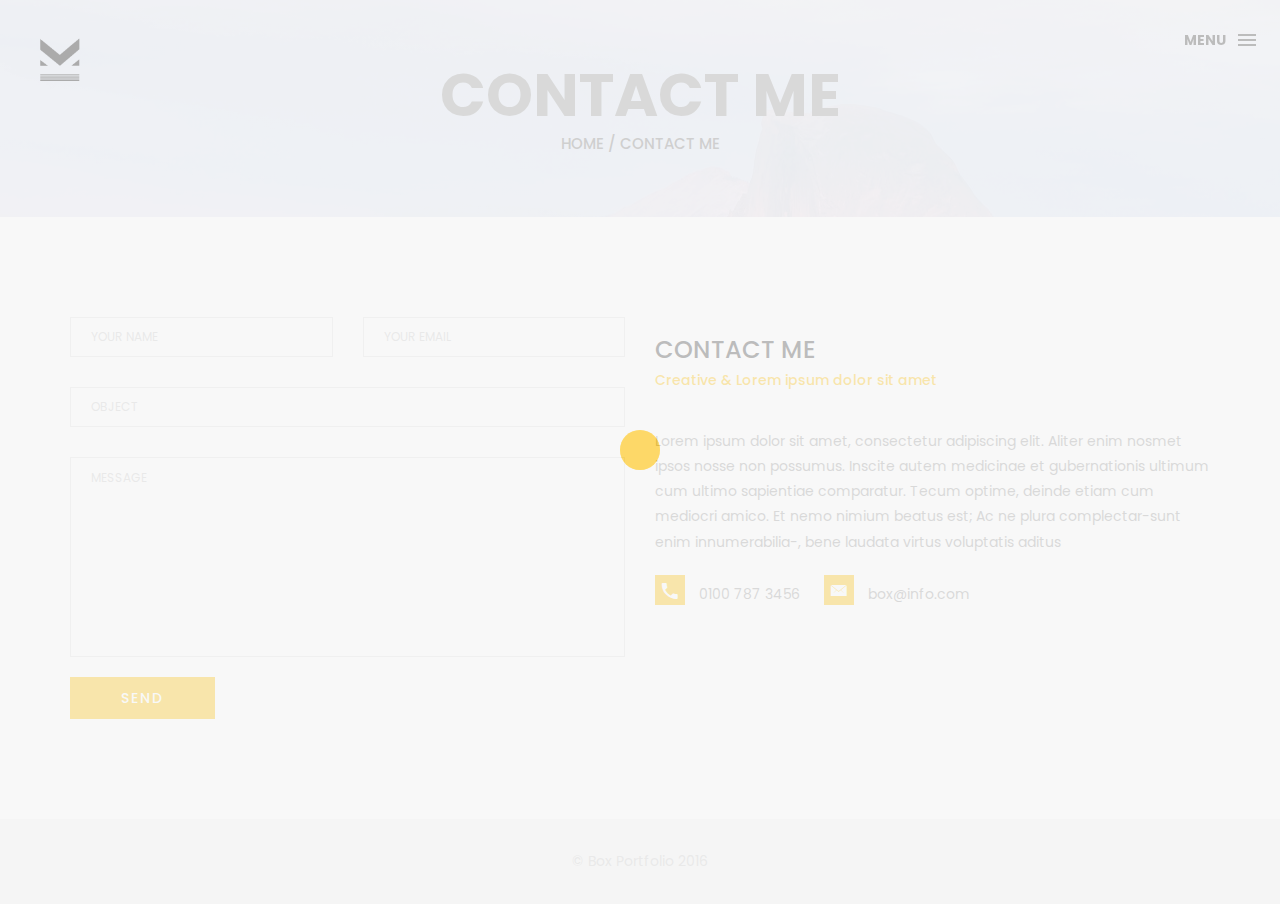
<file: contact.html>
<!DOCTYPE html>
<html lang="en">

<head>
    <meta charset="utf-8">
    <meta http-equiv="X-UA-Compatible" content="IE=edge">
    <meta name="viewport" content="width=device-width, initial-scale=1">
    <!-- The above 3 meta tags *must* come first in the head; any other head content must come *after* these tags -->
    <title>Box personal portfolio Template</title>

    <!-- Bootstrap -->
    <link href="css/bootstrap.min.css" rel="stylesheet">
    <link href="ionicons/css/ionicons.min.css" rel="stylesheet">
    <link rel="icon" href="img/fav.png" type="image/x-icon">

    <!-- main css -->
    <link href="css/style.css" rel="stylesheet">


    <!-- modernizr -->
    <script src="js/modernizr.js"></script>

    <!-- HTML5 shim and Respond.js for IE8 support of HTML5 elements and media queries -->
    <!-- WARNING: Respond.js doesn't work if you view the page via file:// -->
    <!--[if lt IE 9]>
      <script src="https://oss.maxcdn.com/html5shiv/3.7.2/html5shiv.min.js"></script>
      <script src="https://oss.maxcdn.com/respond/1.4.2/respond.min.js"></script>
    <![endif]-->
</head>

<body>

    <!-- Preloader -->
    <div id="preloader">
        <div class="pre-container">
            <div class="spinner">
                <div class="double-bounce1"></div>
                <div class="double-bounce2"></div>
            </div>
        </div>
    </div>
    <!-- end Preloader -->

    <div class="container-fluid">
        <!-- box-header -->
        <header class="box-header">
            <div class="box-logo">
                <a href="index.html"><img src="img/logo.png" width="80" alt="Logo"></a>
            </div>
            <!-- box-nav -->
            <a class="box-primary-nav-trigger" href="#0">
                <span class="box-menu-text">Menu</span><span class="box-menu-icon"></span>
            </a>
            <!-- box-primary-nav-trigger -->
        </header>
        <!-- end box-header -->

        <!-- nav -->
        <nav>
            <ul class="box-primary-nav">
                <li class="box-label">About me</li>

                <li><a href="index.html">Intro</a></li>
                <li><a href="about.html">About me</a></li>
                <li><a href="services.html">services</a></li>
                <li><a href="portfolio.html">portfolio</a></li>
                <li><a href="contact.html">contact me</a> <i class="ion-ios-circle-filled color"></i></li>



                <li class="box-label">Follow me</li>

                <li class="box-social"><a href="#0"><i class="ion-social-facebook"></i></a></li>
                <li class="box-social"><a href="#0"><i class="ion-social-instagram-outline"></i></a></li>
                <li class="box-social"><a href="#0"><i class="ion-social-twitter"></i></a></li>
                <li class="box-social"><a href="#0"><i class="ion-social-dribbble"></i></a></li>
            </ul>
        </nav>
        <!-- end nav -->

    </div>

    <!-- top bar -->
    <div class="top-bar">
        <h1>contact Me</h1>
        <p><a href="#">Home</a> / Contact Me</p>
    </div>
    <!-- end top bar -->

    <!-- main-container -->
    <div class="container main-container">
        <div class="col-md-6">
            <form action="#" method="post">
                <div class="row">
                    <div class="col-md-6">
                        <div class="input-contact">
                            <input type="text" name="name">
                            <span>your name</span>
                        </div>
                    </div>
                    <div class="col-md-6">
                        <div class="input-contact">
                            <input type="text" name="email">
                            <span>your email</span>
                        </div>
                    </div>
                    <div class="col-md-12">
                        <div class="input-contact">
                            <input type="text" name="object">
                            <span>object</span>
                        </div>
                    </div>
                    <div class="col-md-12">
                        <div class="textarea-contact">
                            <textarea name="message"></textarea>
                            <span>message</span>
                        </div>
                    </div>
                    <div class="col-md-12">
                        <a href="#" class="btn btn-box">Send</a>
                    </div>
                </div>
            </form>
        </div>

        <div class="col-md-6">
            <h3 class="text-uppercase">contact me</h3>
            <h5>Creative & Lorem ipsum dolor sit amet</h5>
            <div class="h-30"></div>
            <p>Lorem ipsum dolor sit amet, consectetur adipiscing elit. Aliter enim nosmet ipsos nosse non possumus. Inscite autem medicinae et gubernationis ultimum cum ultimo sapientiae comparatur. Tecum optime, deinde etiam cum mediocri amico. Et nemo nimium beatus est; Ac ne plura complectar-sunt enim innumerabilia-, bene laudata virtus voluptatis aditus </p>
            <div class="contact-info">
                <p><i class="ion-android-call"></i> 0100 787 3456</p>
                <p><i class="ion-ios-email"></i> box@info.com</p>
            </div>
        </div>


    </div>
    <!-- end main-container -->

    <!-- footer -->
    <footer>
        <div class="container-fluid">
            <p class="copyright">© Box Portfolio 2016</p>
        </div>
    </footer>
    <!-- end footer -->

    <!-- back to top -->
    <a href="#0" class="cd-top"><i class="ion-android-arrow-up"></i></a>
    <!-- end back to top -->



    <!-- jQuery -->
    <script src="js/jquery-2.1.1.js"></script>
    <!--  plugins -->
    <script src="js/bootstrap.min.js"></script>
    <script src="js/menu.js"></script>
    <script src="js/animated-headline.js"></script>
    <script src="js/isotope.pkgd.min.js"></script>


    <!--  custom script -->
    <script src="js/custom.js"></script>

</body>

</html>
</file>
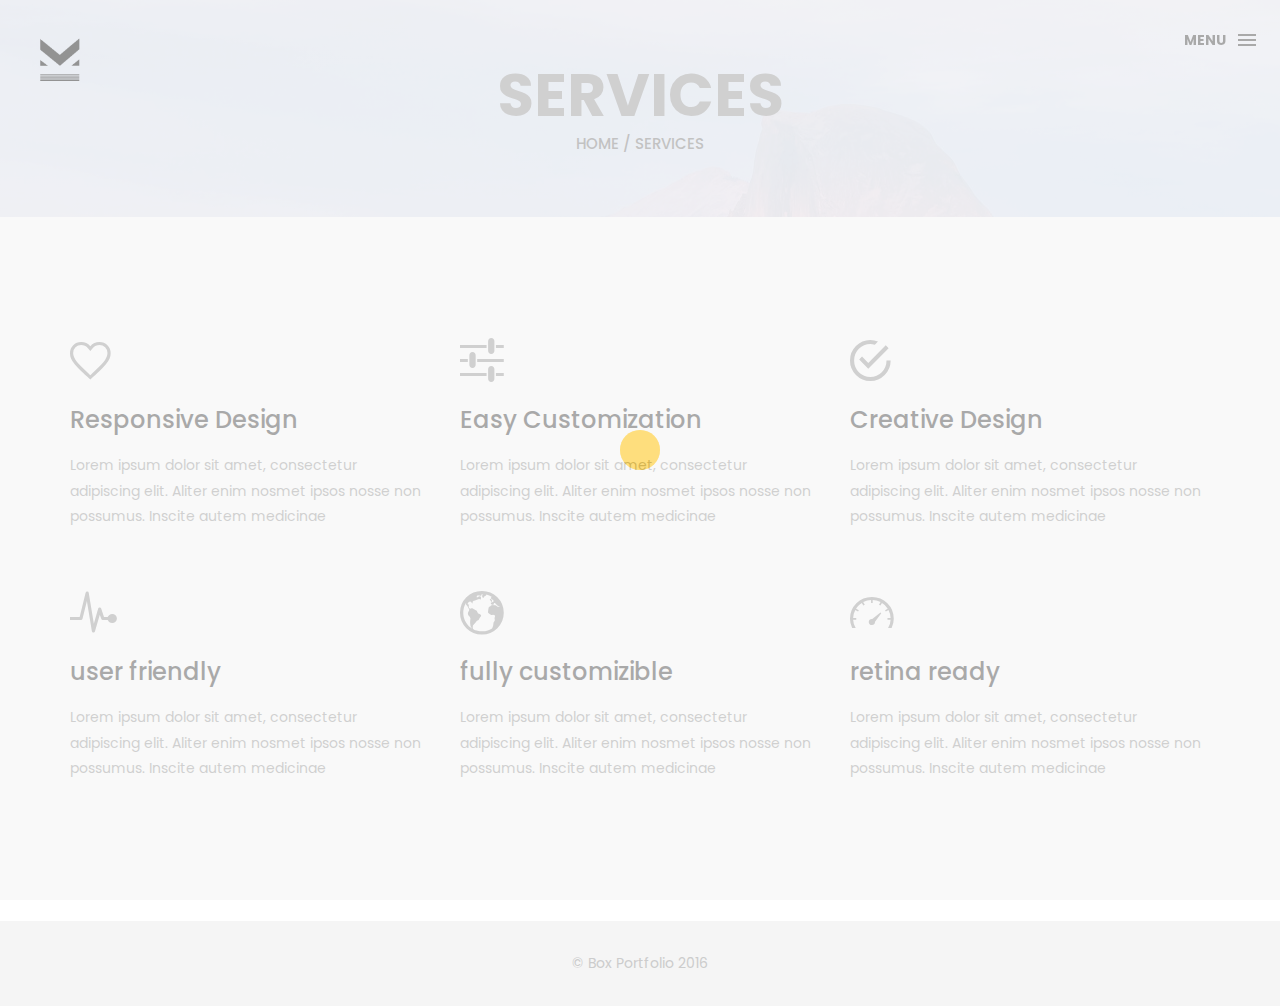
<file: services.html>
<!DOCTYPE html>
<html lang="en">

<head>
    <meta charset="utf-8">
    <meta http-equiv="X-UA-Compatible" content="IE=edge">
    <meta name="viewport" content="width=device-width, initial-scale=1">
    <!-- The above 3 meta tags *must* come first in the head; any other head content must come *after* these tags -->
    <title>Box personal portfolio Template</title>
    <link rel="icon" href="img/fav.png" type="image/x-icon">

    <!-- Bootstrap -->
    <link href="css/bootstrap.min.css" rel="stylesheet">
    <link href="ionicons/css/ionicons.min.css" rel="stylesheet">

    <!-- main css -->
    <link href="css/style.css" rel="stylesheet">


    <!-- modernizr -->
    <script src="js/modernizr.js"></script>

    <!-- HTML5 shim and Respond.js for IE8 support of HTML5 elements and media queries -->
    <!-- WARNING: Respond.js doesn't work if you view the page via file:// -->
    <!--[if lt IE 9]>
      <script src="https://oss.maxcdn.com/html5shiv/3.7.2/html5shiv.min.js"></script>
      <script src="https://oss.maxcdn.com/respond/1.4.2/respond.min.js"></script>
    <![endif]-->
</head>

<body>

    <!-- Preloader -->
    <div id="preloader">
        <div class="pre-container">
            <div class="spinner">
                <div class="double-bounce1"></div>
                <div class="double-bounce2"></div>
            </div>
        </div>
    </div>
    <!-- end Preloader -->

    <div class="container-fluid">
        <!-- box header -->
        <header class="box-header">
            <div class="box-logo">
                <a href="index.html"><img src="img/logo.png" width="80" alt="Logo"></a>
            </div>
            <!-- box-nav -->
            <a class="box-primary-nav-trigger" href="#0">
                <span class="box-menu-text">Menu</span><span class="box-menu-icon"></span>
            </a>
            <!-- box-primary-nav-trigger -->
        </header>
        <!-- end box header -->

        <!-- nav -->
        <nav>
            <ul class="box-primary-nav">
                <li class="box-label">About me</li>

                <li><a href="index.html">Intro</a></li>
                <li><a href="about.html">About me</a></li>
                <li><a href="services.html">services</a> <i class="ion-ios-circle-filled color"></i></li>
                <li><a href="portfolio.html">portfolio</a></li>
                <li><a href="contact.html">contact me</a></li>



                <li class="box-label">Follow me</li>

                <li class="box-social"><a href="#0"><i class="ion-social-facebook"></i></a></li>
                <li class="box-social"><a href="#0"><i class="ion-social-instagram-outline"></i></a></li>
                <li class="box-social"><a href="#0"><i class="ion-social-twitter"></i></a></li>
                <li class="box-social"><a href="#0"><i class="ion-social-dribbble"></i></a></li>
            </ul>
        </nav>
        <!-- end nav -->
    </div>

    <!-- top bar -->
    <div class="top-bar">
        <h1>services</h1>
        <p><a href="#">Home</a> / Services</p>
    </div>
    <!-- end top bar -->

    <div class="container main-container">
        <div class="clearfix">

            <!-- service-box -->
            <div class="col-md-4 service-box">
                <i class="ion-android-favorite-outline size-50"></i>
                <h3>Responsive Design</h3>
                <div class="h-10"></div>
                <p>Lorem ipsum dolor sit amet, consectetur adipiscing elit. Aliter enim nosmet ipsos nosse non possumus. Inscite autem medicinae </p>
            </div>
            <!-- end service-box -->

            <!-- service-box -->
            <div class="col-md-4 service-box">
                <i class="ion-android-options size-50"></i>
                <h3>Easy Customization</h3>
                <div class="h-10"></div>
                <p>Lorem ipsum dolor sit amet, consectetur adipiscing elit. Aliter enim nosmet ipsos nosse non possumus. Inscite autem medicinae </p>
            </div>
            <!-- end service-box -->

            <!-- service-box -->
            <div class="col-md-4  service-box">
                <i class="ion-android-checkmark-circle size-50"></i>
                <h3>Creative Design</h3>
                <div class="h-10"></div>
                <p>Lorem ipsum dolor sit amet, consectetur adipiscing elit. Aliter enim nosmet ipsos nosse non possumus. Inscite autem medicinae </p>
            </div>
            <!-- end service-box -->

            <!-- service-box -->
            <div class="col-md-4  service-box">
                <i class="ion-ios-pulse-strong size-50"></i>
                <h3>user friendly</h3>
                <div class="h-10"></div>
                <p>Lorem ipsum dolor sit amet, consectetur adipiscing elit. Aliter enim nosmet ipsos nosse non possumus. Inscite autem medicinae </p>
            </div>
            <!-- end service-box -->

            <!-- service-box -->
            <div class="col-md-4  service-box">
                <i class="ion-earth size-50"></i>
                <h3>fully customizible</h3>
                <div class="h-10"></div>
                <p>Lorem ipsum dolor sit amet, consectetur adipiscing elit. Aliter enim nosmet ipsos nosse non possumus. Inscite autem medicinae </p>
            </div>
            <!-- end service-box -->

            <!-- service-box -->
            <div class="col-md-4  service-box">
                <i class="ion-speedometer size-50"></i>
                <h3>retina ready</h3>
                <div class="h-10"></div>
                <p>Lorem ipsum dolor sit amet, consectetur adipiscing elit. Aliter enim nosmet ipsos nosse non possumus. Inscite autem medicinae </p>
            </div>
            <!-- end service-box -->

        </div>
    </div>


    <!-- footer -->
    <footer>
        <div class="container-fluid">
            <p class="copyright">© Box Portfolio 2016</p>
        </div>
    </footer>
    <!-- end footer -->

    <!-- back to top -->
    <a href="#0" class="cd-top"><i class="ion-android-arrow-up"></i></a>
    <!-- end back to top -->



    <!-- jQuery -->
    <script src="js/jquery-2.1.1.js"></script>
    <!--  plugins -->
    <script src="js/bootstrap.min.js"></script>
    <script src="js/menu.js"></script>
    <script src="js/animated-headline.js"></script>
    <script src="js/isotope.pkgd.min.js"></script>


    <!--  custom script -->
    <script src="js/custom.js"></script>

</body>

</html>
</file>
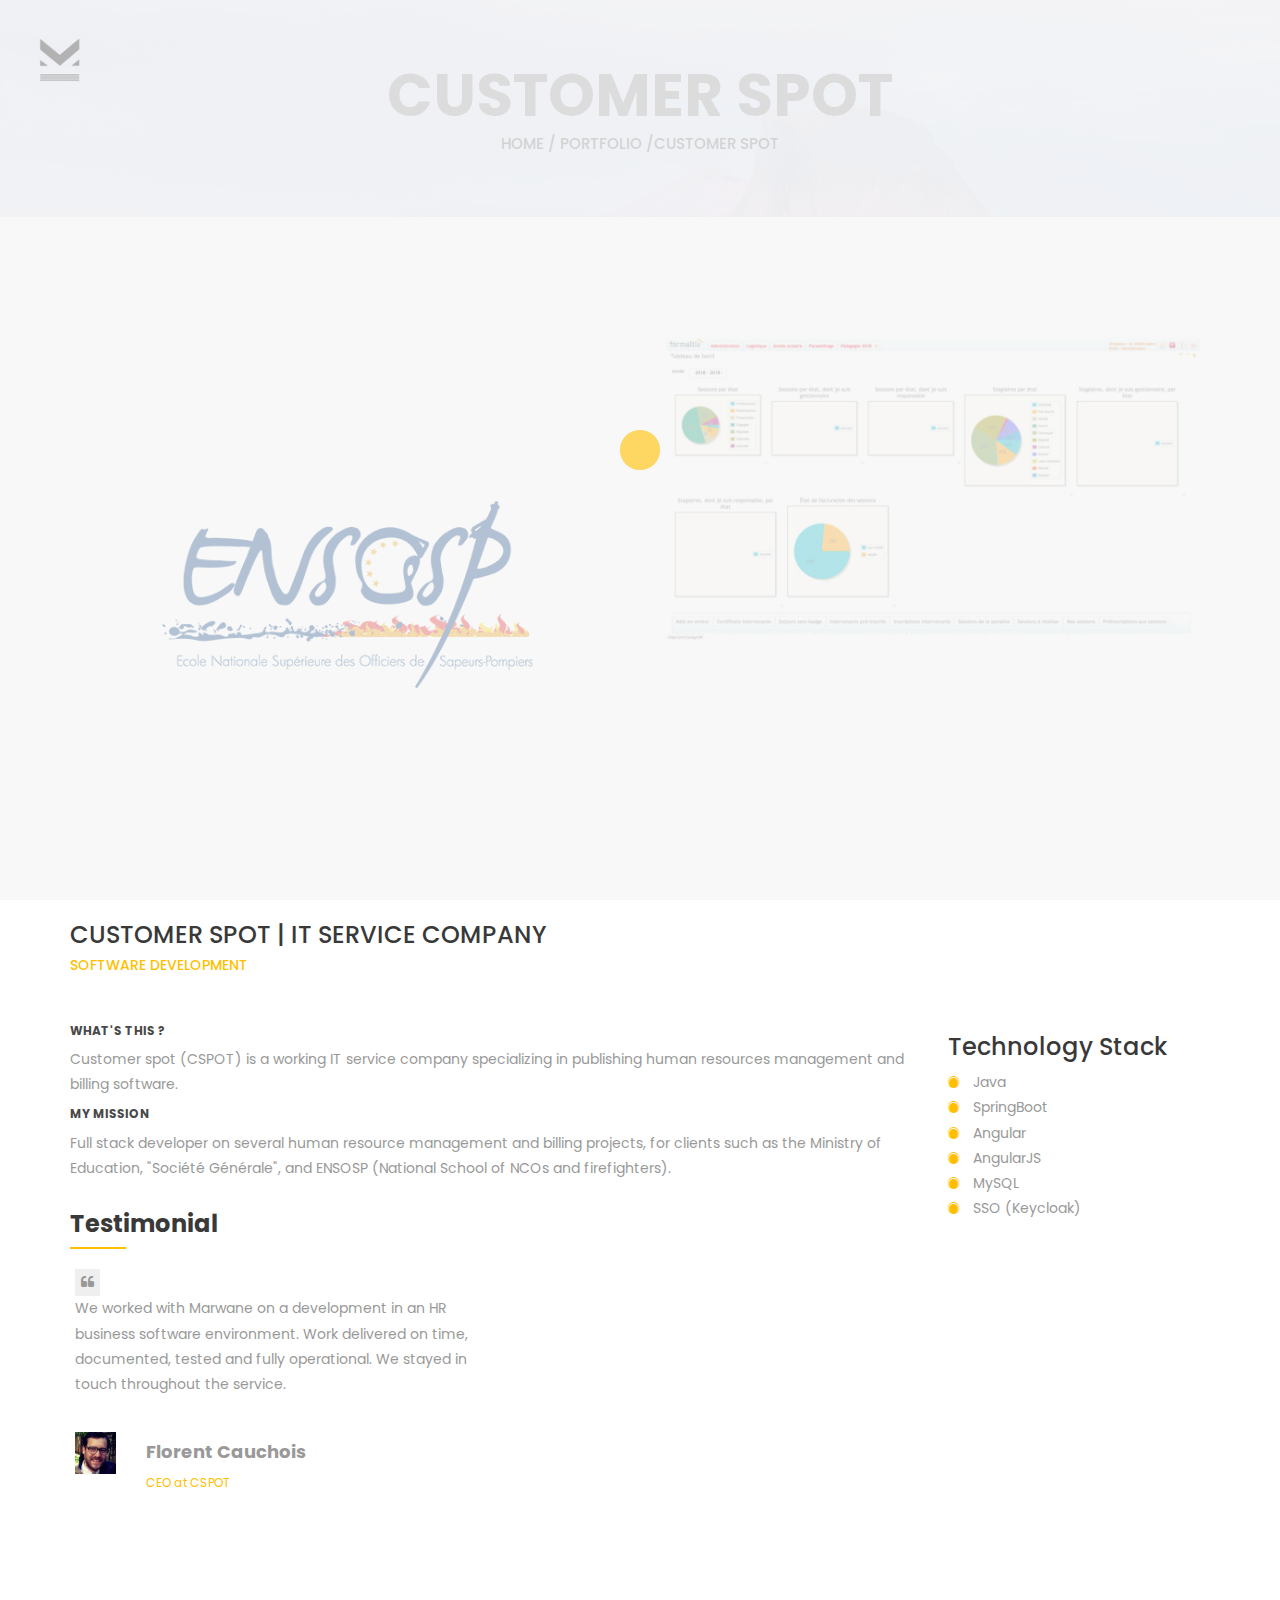
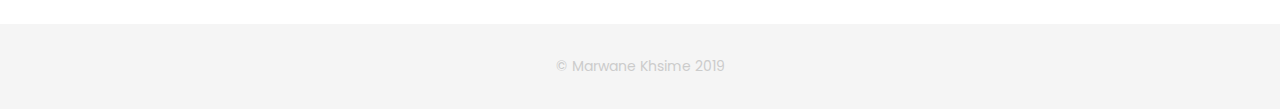
<file: projects/ensosp.html>
<!DOCTYPE html>
<html lang="en">

<head>
    <meta charset="utf-8">
    <meta http-equiv="X-UA-Compatible" content="IE=edge">
    <meta name="viewport" content="width=device-width, initial-scale=1">
    <!-- The above 3 meta tags *must* come first in the head; any other head content must come *after* these tags -->
    <title>Marwane Khsime</title>
    <link rel="icon" href="../img/fav.ico" type="image/x-icon">

    <!-- Bootstrap -->
    <link href="../css/bootstrap.min.css" rel="stylesheet">
    <link href="../ionicons/css/ionicons.min.css" rel="stylesheet">

    <!-- main css -->
    <link href="../css/style.css" rel="stylesheet">

    <!-- font awesome -->
    <link rel="stylesheet" href="https://stackpath.bootstrapcdn.com/font-awesome/4.7.0/css/font-awesome.min.css">

    <!-- modernizr -->
    <script src="../js/modernizr.js"></script>

    <!-- HTML5 shim and Respond.js for IE8 support of HTML5 elements and media queries -->
    <!-- WARNING: Respond.js doesn't work if you view the page via file:// -->
    <!--[if lt IE 9]>
      <script src="https://oss.maxcdn.com/html5shiv/3.7.2/html5shiv.min.js"></script>
      <script src="https://oss.maxcdn.com/respond/1.4.2/respond.min.js"></script>
    <![endif]-->
</head>

<body>

    <!-- Preloader -->
    <div id="preloader">
        <div class="pre-container">
            <div class="spinner">
                <div class="double-bounce1"></div>
                <div class="double-bounce2"></div>
            </div>
        </div>
    </div>
    <!-- end Preloader -->

    <div class="container-fluid">
        <!-- box-header -->
        <header class="box-header">
            <div class="box-logo">
                <a href="../index.html"><img src="../img/logo.png" width="80" alt="Logo"></a>
            </div>
        </header>
        <!-- end box-header -->
    </div>

    <!-- top-bar -->
    <div class="top-bar">
        <h1>CUSTOMER SPOT</h1>
        <p><a href="../index.html">Home</a> / portfolio /CUSTOMER SPOT</p>
    </div>
    <!-- end top-bar -->

    <!-- main-container -->
    <div class="container main-container">
        <div class="col-md-6">
            <img src="./../img/ensosp-icon.png" alt="" class="img-responsive" />
            <div class="h-30"></div>
        </div>
        <div class="col-md-6">
            <img src="./../img/ensosp/formaltis.png" alt="" class="img-responsive" />
            <div class="h-30"></div>
        </div>

        <div class="col-md-12">
            <h3 class="text-uppercase">CUSTOMER SPOT | IT SERVICE COMPANY</h3>
            <h5>SOFTWARE DEVELOPMENT</h5>
            <div class="h-30"></div>
        </div>

        <div class="col-md-9">
            <h6>WHAT'S THIS ?</h6>
            <p>Customer spot (CSPOT) is a working IT service company specializing in publishing human resources
                management and billing software.</p>

            <h6>MY MISSION</h6>
            <p>Full stack developer on several human resource
                management and billing projects, for clients such as the
                Ministry of Education, "Société Générale", and ENSOSP
                (National School of NCOs and firefighters).</p>

            <div class="row">
                <div class="col-sm-6">
                    <h3><strong>Testimonial</strong></h3>
                    <div class="seprator"></div>
                    <div class="row" style="padding: 20px">
                        <button style="border: none;"><i class="fa fa-quote-left testimonial_fa"
                                aria-hidden="true"></i></button>
                        <p class="testimonial_para">We worked with Marwane on a development in an HR business software
                            environment. Work delivered on time, documented,
                            tested and fully operational. We stayed in touch throughout the service.</p><br>
                        <div class="row">
                            <div class="col-sm-2">
                                <img src="./../img/cspot/florent.png" class="img-responsive"
                                    style="width: 80px">
                            </div>
                            <div class="col-sm-10">
                                <h4><strong>Florent Cauchois</strong></h4>
                                <p class="testimonial_subtitle"><span>CEO at CSPOT</span></p>
                            </div>
                        </div>
                    </div>
                </div>
            </div>
        </div>

        <div class="col-md-3">
            <h3>Technology Stack</h3>
            <ul class="cat-ul">
                <li><i class="ion-ios-circle-filled"></i> Java</li>
                <li><i class="ion-ios-circle-filled"></i> SpringBoot</li>
                <li><i class="ion-ios-circle-filled"></i> Angular</li>
                <li><i class="ion-ios-circle-filled"></i> AngularJS</li>
                <li><i class="ion-ios-circle-filled"></i> MySQL</li>
                <li><i class="ion-ios-circle-filled"></i> SSO (Keycloak)</li>
            </ul>
        </div>
    </div>
    <!-- end main-container -->


    <!-- footer -->
    <footer>
        <div class="container-fluid">
            <p class="copyright">© Marwane Khsime 2019</p>
        </div>
    </footer>
    <!-- end footer -->

    <!-- back to top -->
    <a href="#0" class="cd-top"><i class="ion-android-arrow-up"></i></a>
    <!-- end back to top -->




    <!-- jQuery -->
    <script src="../js/jquery-2.1.1.js"></script>
    <!--  plugins -->
    <script src="../js/bootstrap.min.js"></script>
    <script src="../js/menu.js"></script>
    <script src="../js/animated-headline.js"></script>
    <script src="../js/isotope.pkgd.min.js"></script>


    <!--  custom script -->
    <script src="../js/custom.js"></script>

</body>

</html>
</file>
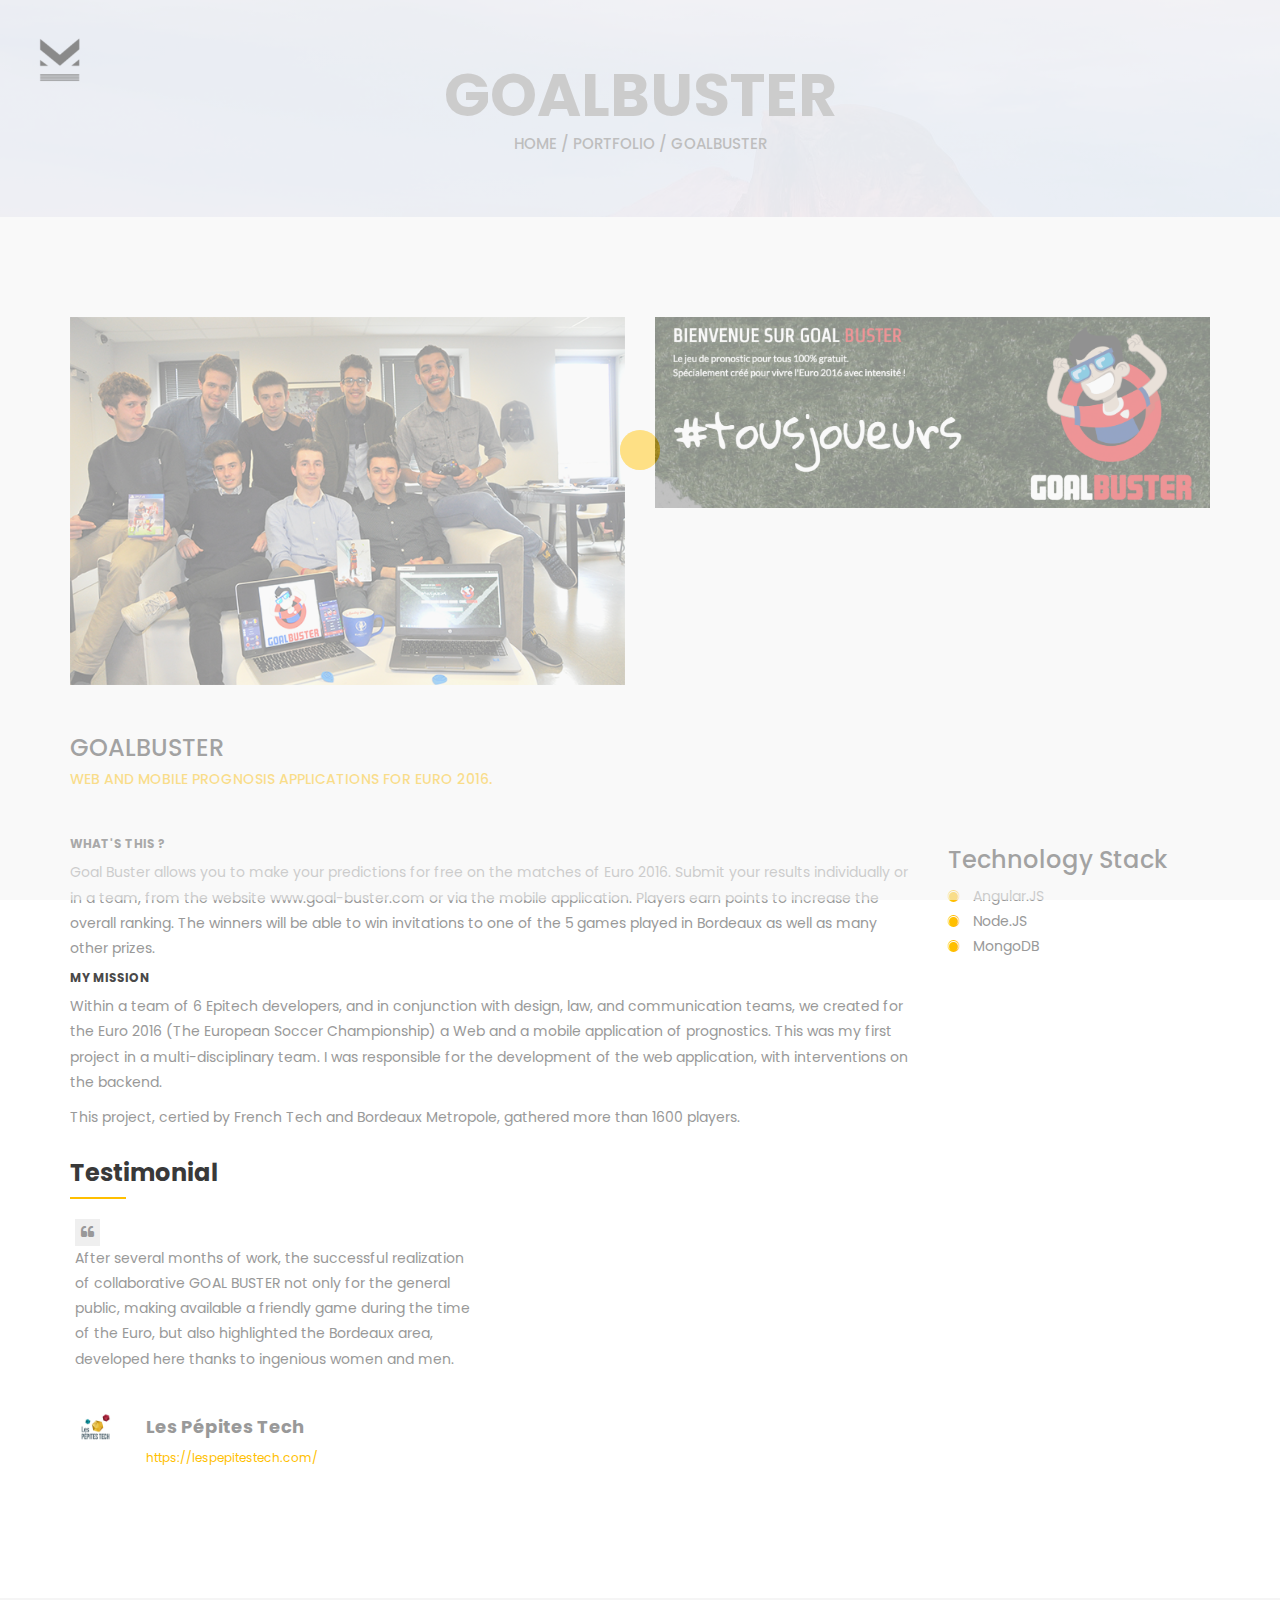
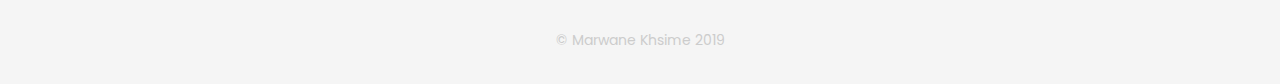
<file: projects/goal-buster.html>
<!DOCTYPE html>
<html lang="en">

<head>
    <meta charset="utf-8">
    <meta http-equiv="X-UA-Compatible" content="IE=edge">
    <meta name="viewport" content="width=device-width, initial-scale=1">
    <!-- The above 3 meta tags *must* come first in the head; any other head content must come *after* these tags -->
    <title>Marwane Khsime</title>
    <link rel="icon" href="../img/fav.ico" type="image/x-icon">

    <!-- Bootstrap -->
    <link href="../css/bootstrap.min.css" rel="stylesheet">
    <link href="../ionicons/css/ionicons.min.css" rel="stylesheet">

    <!-- main css -->
    <link href="../css/style.css" rel="stylesheet">

    <!-- font awesome -->
    <link rel="stylesheet" href="https://stackpath.bootstrapcdn.com/font-awesome/4.7.0/css/font-awesome.min.css">

    <!-- modernizr -->
    <script src="../js/modernizr.js"></script>

    <!-- HTML5 shim and Respond.js for IE8 support of HTML5 elements and media queries -->
    <!-- WARNING: Respond.js doesn't work if you view the page via file:// -->
    <!--[if lt IE 9]>
      <script src="https://oss.maxcdn.com/html5shiv/3.7.2/html5shiv.min.js"></script>
      <script src="https://oss.maxcdn.com/respond/1.4.2/respond.min.js"></script>
    <![endif]-->
</head>

<body>

    <!-- Preloader -->
    <div id="preloader">
        <div class="pre-container">
            <div class="spinner">
                <div class="double-bounce1"></div>
                <div class="double-bounce2"></div>
            </div>
        </div>
    </div>
    <!-- end Preloader -->

    <div class="container-fluid">
        <!-- box-header -->
        <header class="box-header">
            <div class="box-logo">
                <a href="../index.html"><img src="../img/logo.png" width="80" alt="Logo"></a>
            </div>
        </header>
        <!-- end box-header -->
    </div>

    <!-- top-bar -->
    <div class="top-bar">
        <h1>GOALBUSTER</h1>
        <p><a href="../index.html">Home</a> / portfolio / GOALBUSTER</p>
    </div>
    <!-- end top-bar -->

    <!-- main-container -->
    <div class="container main-container">
        <div class="col-md-6 col-sm-12">
            <img src="../img/goal-buster/team-2.jpg" alt="" class="img-responsive" />
            <div class="h-30"></div>
        </div>

        <div class="col-md-6 col-sm-12">
            <img src="../img/goal-buster/banner.png" alt="" class="img-responsive" />
            <div class="h-30"></div>
        </div>

        <div class="col-md-12">
            <h3 class="text-uppercase">GOALBUSTER</h3>
            <h5>WEB AND MOBILE PROGNOSIS APPLICATIONS FOR EURO 2016.</h5>
            <div class="h-30"></div>
        </div>

        <div class="col-md-9">
            <h6>WHAT'S THIS ?</h6>
            <p>Goal Buster allows you to make your predictions for free on the matches of Euro 2016. Submit your results
                individually
                or in a team, from the website www.goal-buster.com or via the mobile application. Players earn points to
                increase the
                overall ranking.

                The winners will be able to win invitations to one of the 5 games played in Bordeaux as well as many
                other prizes.</p>

            <h6>MY MISSION</h6>
            <p>Within a team of 6 Epitech developers, and in conjunction
                with design, law, and communication teams, we created for
                the Euro 2016 (The European Soccer Championship) a Web
                and a mobile application of prognostics. This was my first project in a multi-disciplinary
                team. I was responsible for the development of the web application, with interventions on the
                backend.</p>

            <p>This project, certied by French Tech and Bordeaux Metropole, gathered more than 1600 players.</p>

            <div class="row">
                <div class="col-sm-6">
                    <h3><strong>Testimonial</strong></h3>
                    <div class="seprator"></div>
                    <div class="row" style="padding: 20px">
                        <button style="border: none;"><i class="fa fa-quote-left testimonial_fa"
                                aria-hidden="true"></i></button>
                        <p class="testimonial_para">After several months of work, the successful realization
                            of collaborative GOAL BUSTER not only for the general public,
                            making available a friendly game during the time of the Euro, but also
                            highlighted the Bordeaux area, developed here
                            thanks to ingenious women and men.</p><br>
                        <div class="row">
                            <div class="col-sm-2">
                                <img src="./../img/goal-buster/lespepitestech.jpg" class="img-responsive"
                                    style="width: 80px">
                            </div>
                            <div class="col-sm-10">
                                <h4><strong>Les Pépites Tech</strong></h4>
                                <p class="testimonial_subtitle"><span>https://lespepitestech.com/</span></p>
                            </div>
                        </div>
                    </div>
                </div>
            </div>
        </div>

        <div class="col-md-3">
            <h3>Technology Stack</h3>
            <ul class="cat-ul">
                <li><i class="ion-ios-circle-filled"></i> Angular.JS</li>
                <li><i class="ion-ios-circle-filled"></i> Node.JS</li>
                <li><i class="ion-ios-circle-filled"></i> MongoDB</li>
            </ul>
        </div>
    </div>
    <!-- end main-container -->


    <!-- footer -->
    <footer>
        <div class="container-fluid">
            <p class="copyright">© Marwane Khsime 2019</p>
        </div>
    </footer>
    <!-- end footer -->

    <!-- back to top -->
    <a href="#0" class="cd-top"><i class="ion-android-arrow-up"></i></a>
    <!-- end back to top -->




    <!-- jQuery -->
    <script src="../js/jquery-2.1.1.js"></script>
    <!--  plugins -->
    <script src="../js/bootstrap.min.js"></script>
    <script src="../js/menu.js"></script>
    <script src="../js/animated-headline.js"></script>
    <script src="../js/isotope.pkgd.min.js"></script>


    <!--  custom script -->
    <script src="../js/custom.js"></script>

</body>

</html>
</file>
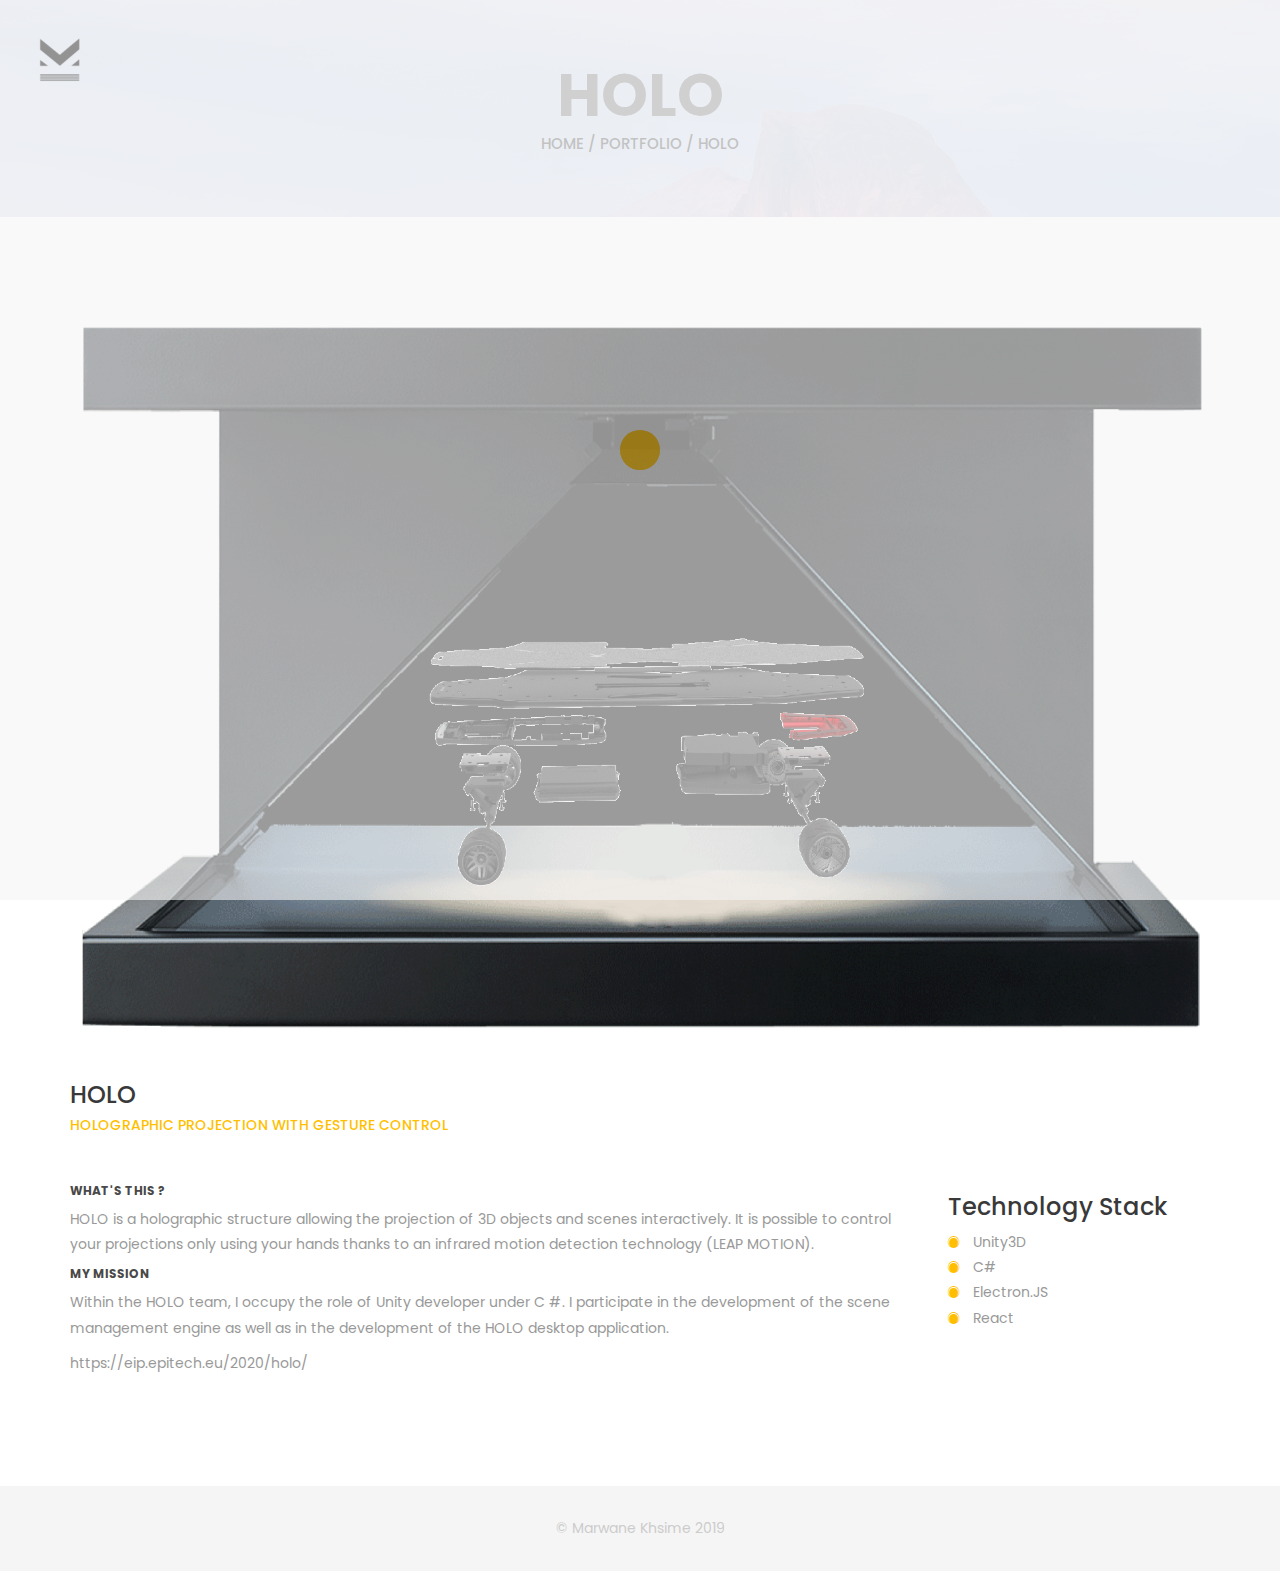
<file: projects/holo.html>
<!DOCTYPE html>
<html lang="en">

<head>
    <meta charset="utf-8">
    <meta http-equiv="X-UA-Compatible" content="IE=edge">
    <meta name="viewport" content="width=device-width, initial-scale=1">
    <!-- The above 3 meta tags *must* come first in the head; any other head content must come *after* these tags -->
    <title>Marwane Khsime</title>
    <link rel="icon" href="../img/fav.ico" type="image/x-icon">

    <!-- Bootstrap -->
    <link href="../css/bootstrap.min.css" rel="stylesheet">
    <link href="../ionicons/css/ionicons.min.css" rel="stylesheet">

    <!-- main css -->
    <link href="../css/style.css" rel="stylesheet">

    <!-- font awesome -->
    <link rel="stylesheet" href="https://stackpath.bootstrapcdn.com/font-awesome/4.7.0/css/font-awesome.min.css">

    <!-- modernizr -->
    <script src="../js/modernizr.js"></script>

    <!-- HTML5 shim and Respond.js for IE8 support of HTML5 elements and media queries -->
    <!-- WARNING: Respond.js doesn't work if you view the page via file:// -->
    <!--[if lt IE 9]>
      <script src="https://oss.maxcdn.com/html5shiv/3.7.2/html5shiv.min.js"></script>
      <script src="https://oss.maxcdn.com/respond/1.4.2/respond.min.js"></script>
    <![endif]-->
</head>

<body>

    <!-- Preloader -->
    <div id="preloader">
        <div class="pre-container">
            <div class="spinner">
                <div class="double-bounce1"></div>
                <div class="double-bounce2"></div>
            </div>
        </div>
    </div>
    <!-- end Preloader -->

    <div class="container-fluid">
        <!-- box-header -->
        <header class="box-header">
            <div class="box-logo">
                <a href="../index.html"><img src="../img/logo.png" width="80" alt="Logo"></a>
            </div>
        </header>
        <!-- end box-header -->
    </div>

    <!-- top-bar -->
    <div class="top-bar">
        <h1>HOLO</h1>
        <p><a href="../index.html">Home</a> / portfolio / HOLO</p>
    </div>
    <!-- end top-bar -->

    <!-- main-container -->
    <div class="container main-container">
        <div class="col-md-12">
            <img src="./../img/holo/holo-structure.gif" alt="" class="img-responsive" />
            <div class="h-30"></div>
        </div>

        <div class="col-md-12">
            <h3 class="text-uppercase">HOLO</h3>
            <h5>HOLOGRAPHIC PROJECTION WITH GESTURE CONTROL</h5>
            <div class="h-30"></div>
        </div>

        <div class="col-md-9">
            <h6>WHAT'S THIS ?</h6>
            <p>HOLO is a holographic structure allowing the projection of 3D objects and scenes interactively. It is
                possible to
                control your projections only using your hands thanks to an infrared motion detection technology (LEAP
                MOTION).</p>

            <h6>MY MISSION</h6>
            <p>Within the HOLO team, I occupy the role of Unity developer under C #. I participate in the development of
                the scene
                management engine as well as in the development of the HOLO desktop application.</p>

            <p>https://eip.epitech.eu/2020/holo/</p>
        </div>

        <div class="col-md-3">
            <h3>Technology Stack</h3>
            <ul class="cat-ul">
                <li><i class="ion-ios-circle-filled"></i> Unity3D</li>
                <li><i class="ion-ios-circle-filled"></i> C#</li>
                <li><i class="ion-ios-circle-filled"></i> Electron.JS</li>
                <li><i class="ion-ios-circle-filled"></i> React</li>
            </ul>
        </div>
    </div>
    <!-- end main-container -->


    <!-- footer -->
    <footer>
        <div class="container-fluid">
            <p class="copyright">© Marwane Khsime 2019</p>
        </div>
    </footer>
    <!-- end footer -->

    <!-- back to top -->
    <a href="#0" class="cd-top"><i class="ion-android-arrow-up"></i></a>
    <!-- end back to top -->




    <!-- jQuery -->
    <script src="../js/jquery-2.1.1.js"></script>
    <!--  plugins -->
    <script src="../js/bootstrap.min.js"></script>
    <script src="../js/menu.js"></script>
    <script src="../js/animated-headline.js"></script>
    <script src="../js/isotope.pkgd.min.js"></script>


    <!--  custom script -->
    <script src="../js/custom.js"></script>

</body>

</html>
</file>
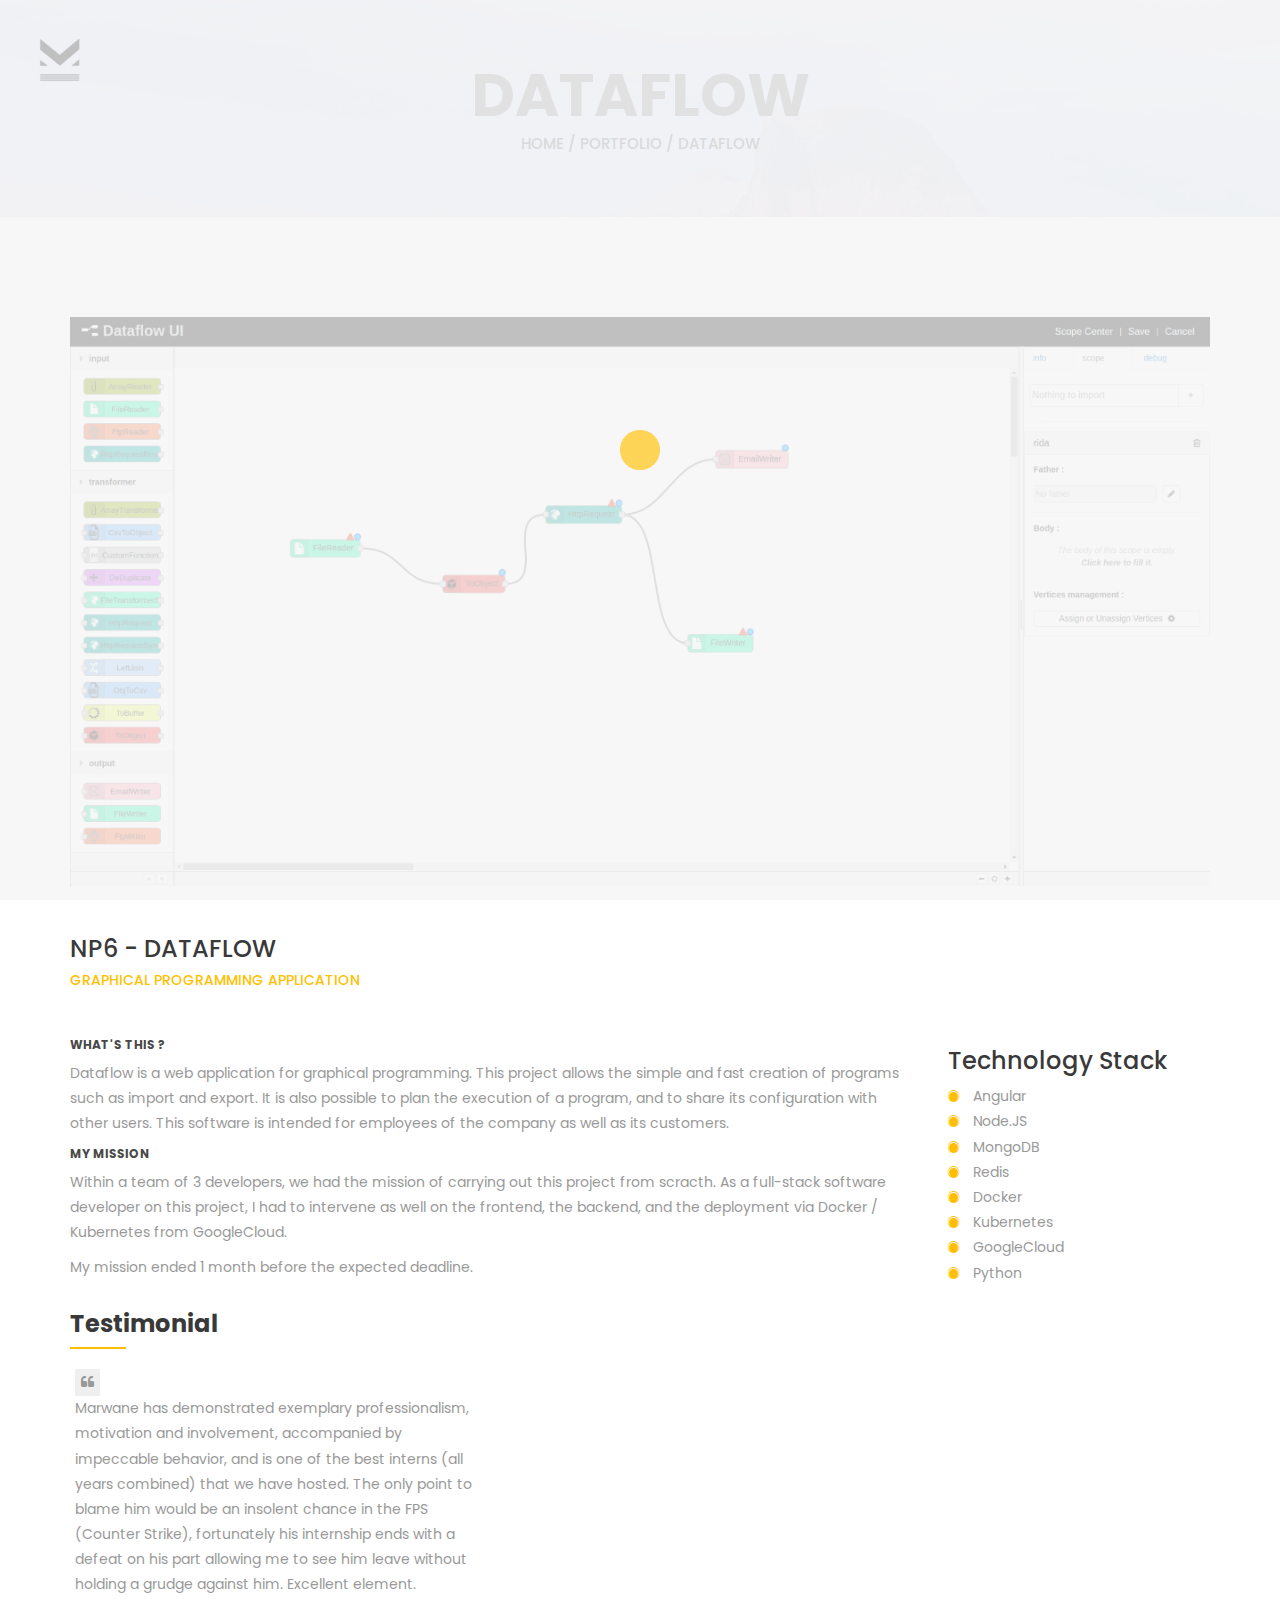
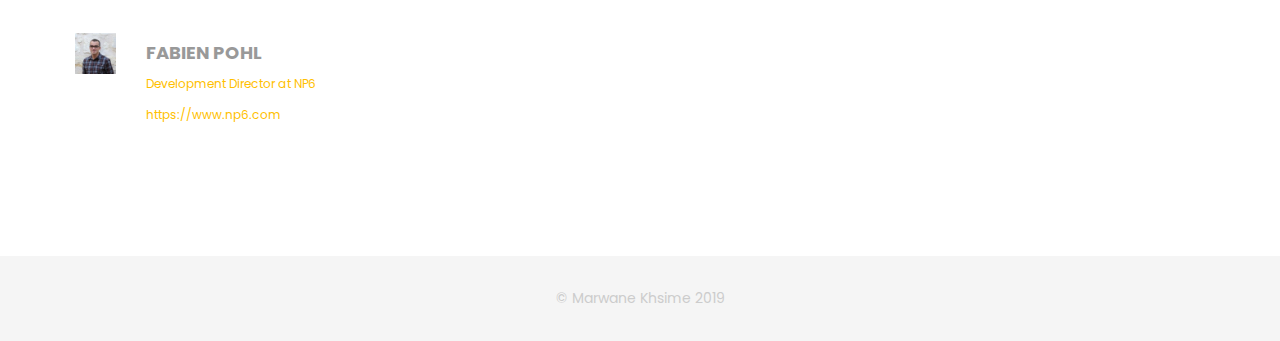
<file: projects/np6.html>
<!DOCTYPE html>
<html lang="en">

<head>
    <meta charset="utf-8">
    <meta http-equiv="X-UA-Compatible" content="IE=edge">
    <meta name="viewport" content="width=device-width, initial-scale=1">
    <!-- The above 3 meta tags *must* come first in the head; any other head content must come *after* these tags -->
    <title>Marwane Khsime</title>
    <link rel="icon" href="../img/fav.ico" type="image/x-icon">

    <!-- Bootstrap -->
    <link href="../css/bootstrap.min.css" rel="stylesheet">
    <link href="../ionicons/css/ionicons.min.css" rel="stylesheet">

    <!-- main css -->
    <link href="../css/style.css" rel="stylesheet">

    <!-- font awesome -->
    <link rel="stylesheet" href="https://stackpath.bootstrapcdn.com/font-awesome/4.7.0/css/font-awesome.min.css">

    <!-- modernizr -->
    <script src="../js/modernizr.js"></script>

    <!-- HTML5 shim and Respond.js for IE8 support of HTML5 elements and media queries -->
    <!-- WARNING: Respond.js doesn't work if you view the page via file:// -->
    <!--[if lt IE 9]>
      <script src="https://oss.maxcdn.com/html5shiv/3.7.2/html5shiv.min.js"></script>
      <script src="https://oss.maxcdn.com/respond/1.4.2/respond.min.js"></script>
    <![endif]-->
</head>

<body>

    <!-- Preloader -->
    <div id="preloader">
        <div class="pre-container">
            <div class="spinner">
                <div class="double-bounce1"></div>
                <div class="double-bounce2"></div>
            </div>
        </div>
    </div>
    <!-- end Preloader -->

    <div class="container-fluid">
        <!-- box-header -->
        <header class="box-header">
            <div class="box-logo">
                <a href="../index.html"><img src="../img/logo.png" width="80" alt="Logo"></a>
            </div>
        </header>
        <!-- end box-header -->
    </div>

    <!-- top-bar -->
    <div class="top-bar">
        <h1>DATAFLOW</h1>
        <p><a href="../index.html">Home</a> / portfolio / DATAFLOW</p>
    </div>
    <!-- end top-bar -->

    <!-- main-container -->
    <div class="container main-container">
        <div class="col-md-12">
            <img src="../img/dataflow/dataflow-demo.png" alt="" class="img-responsive" />
            <div class="h-30"></div>
        </div>

        <div class="col-md-12">
            <h3 class="text-uppercase">NP6 - DATAFLOW</h3>
            <h5>GRAPHICAL PROGRAMMING APPLICATION</h5>
            <div class="h-30"></div>
        </div>

        <div class="col-md-9">
            <h6>WHAT'S THIS ?</h6>
            <p>Dataflow is a web application for graphical programming. This project allows the simple and fast creation
                of programs
                such as import and export. It is also possible to plan the execution of a program, and to share its
                configuration with
                other users. This software is intended for employees of the company as well as its customers.</p>

            <h6>MY MISSION</h6>
            <p>Within a team of 3 developers, we had the mission of carrying out this project from scracth. As a
                full-stack software
                developer on this project, I had to intervene as well on the frontend, the backend, and the deployment
                via Docker /
                Kubernetes from GoogleCloud.</p>

            <p>My mission ended 1 month before the expected deadline.</p>

            <div class="row">
                <div class="col-sm-6">
                    <h3><strong>Testimonial</strong></h3>
                    <div class="seprator"></div>
                    <div class="row" style="padding: 20px">
                        <button style="border: none;"><i class="fa fa-quote-left testimonial_fa"
                                aria-hidden="true"></i></button>
                        <p class="testimonial_para">Marwane has demonstrated exemplary professionalism, motivation and
                            involvement, accompanied by impeccable behavior, and
                            is one of the best interns (all years combined) that we have hosted. The only point to blame
                            him would be an insolent
                            chance in the FPS (Counter Strike), fortunately his internship ends with a defeat on his
                            part allowing me to see him
                            leave without holding a grudge against him.
                            Excellent element.</p><br>
                        <div class="row">
                            <div class="col-sm-2">
                                <img src="./../img/dataflow/fabien-pohl.jpeg" class="img-responsive"
                                    style="width: 80px">
                            </div>
                            <div class="col-sm-10">
                                <h4><strong>FABIEN POHL</strong></h4>
                                <p class="testimonial_subtitle"><span>Development Director at NP6</span></p>
                                <p class="testimonial_subtitle"><span>https://www.np6.com</span></p>
                            </div>
                        </div>
                    </div>
                </div>
            </div>
        </div>

        <div class="col-md-3">
            <h3>Technology Stack</h3>
            <ul class="cat-ul">
                <li><i class="ion-ios-circle-filled"></i> Angular</li>
                <li><i class="ion-ios-circle-filled"></i> Node.JS</li>
                <li><i class="ion-ios-circle-filled"></i> MongoDB</li>
                <li><i class="ion-ios-circle-filled"></i> Redis</li>
                <li><i class="ion-ios-circle-filled"></i> Docker</li>
                <li><i class="ion-ios-circle-filled"></i> Kubernetes</li>
                <li><i class="ion-ios-circle-filled"></i> GoogleCloud</li>
                <li><i class="ion-ios-circle-filled"></i> Python</li>
            </ul>
        </div>
    </div>
    <!-- end main-container -->


    <!-- footer -->
    <footer>
        <div class="container-fluid">
            <p class="copyright">© Marwane Khsime 2019</p>
        </div>
    </footer>
    <!-- end footer -->

    <!-- back to top -->
    <a href="#0" class="cd-top"><i class="ion-android-arrow-up"></i></a>
    <!-- end back to top -->




    <!-- jQuery -->
    <script src="../js/jquery-2.1.1.js"></script>
    <!--  plugins -->
    <script src="../js/bootstrap.min.js"></script>
    <script src="../js/menu.js"></script>
    <script src="../js/animated-headline.js"></script>
    <script src="../js/isotope.pkgd.min.js"></script>


    <!--  custom script -->
    <script src="../js/custom.js"></script>

</body>

</html>
</file>
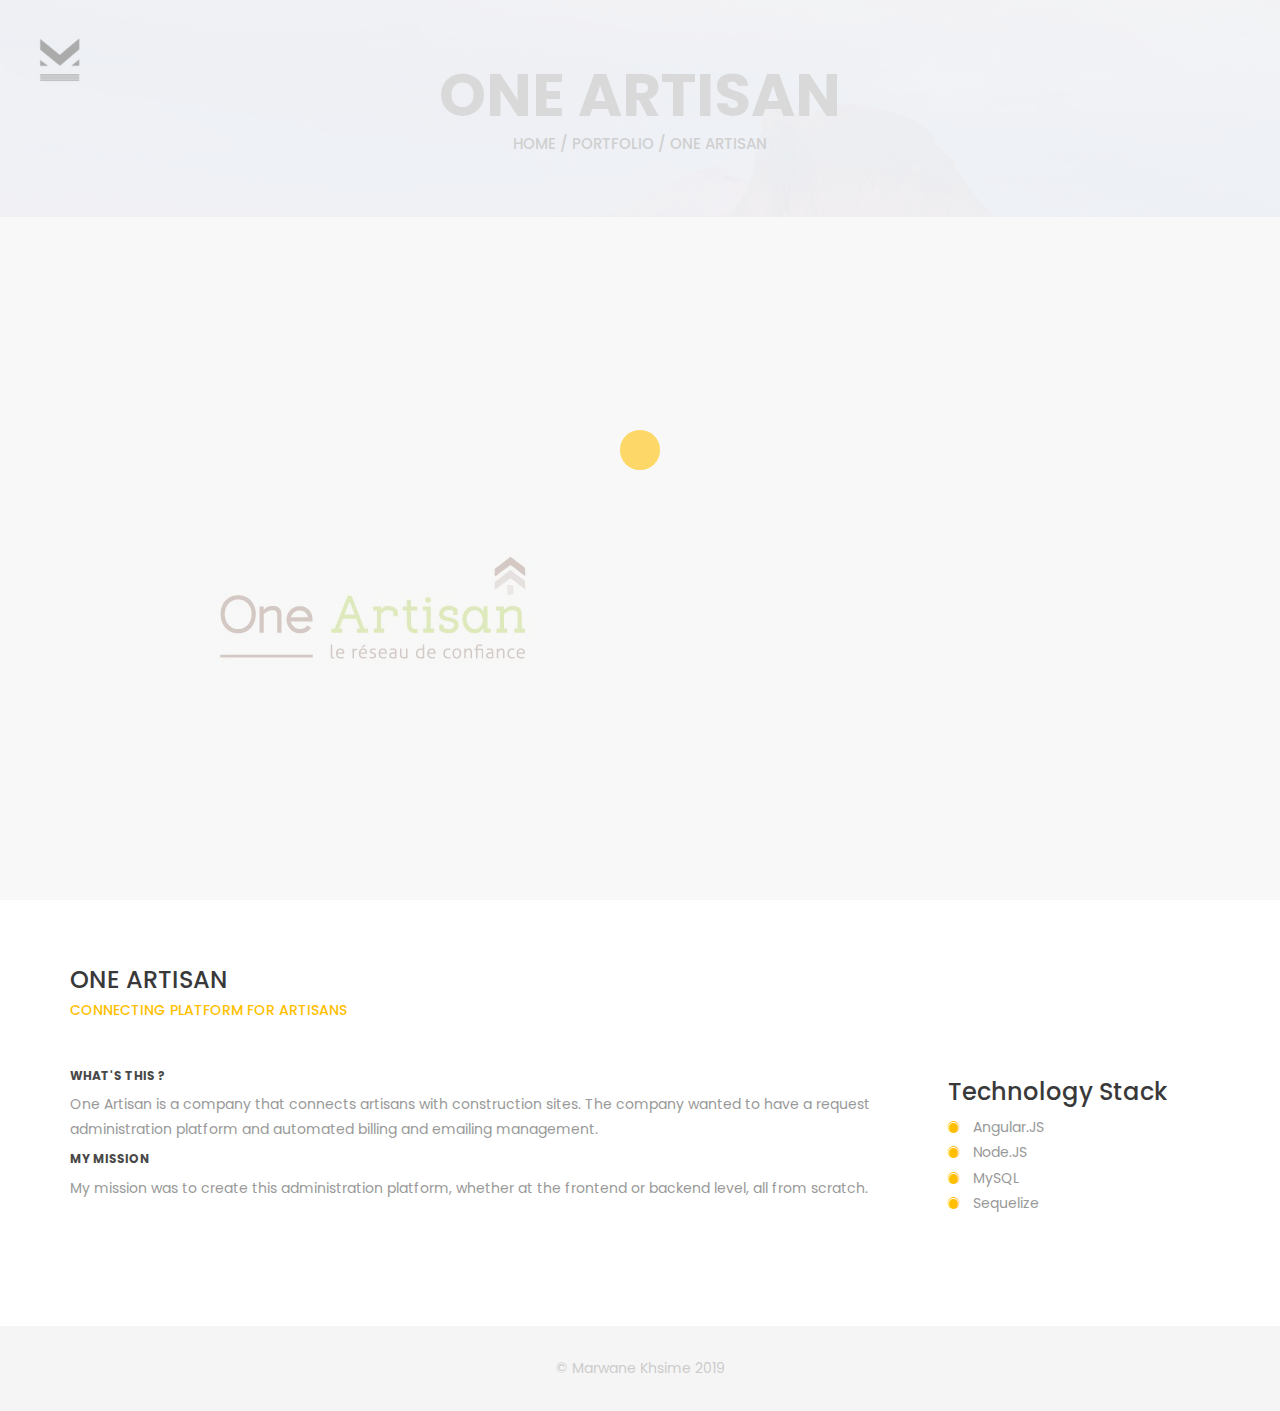
<file: projects/oa.html>
<!DOCTYPE html>
<html lang="en">

<head>
    <meta charset="utf-8">
    <meta http-equiv="X-UA-Compatible" content="IE=edge">
    <meta name="viewport" content="width=device-width, initial-scale=1">
    <!-- The above 3 meta tags *must* come first in the head; any other head content must come *after* these tags -->
    <title>Marwane Khsime</title>
    <link rel="icon" href="../img/fav.ico" type="image/x-icon">

    <!-- Bootstrap -->
    <link href="../css/bootstrap.min.css" rel="stylesheet">
    <link href="../ionicons/css/ionicons.min.css" rel="stylesheet">

    <!-- main css -->
    <link href="../css/style.css" rel="stylesheet">

    <!-- font awesome -->
    <link rel="stylesheet" href="https://stackpath.bootstrapcdn.com/font-awesome/4.7.0/css/font-awesome.min.css">

    <!-- modernizr -->
    <script src="../js/modernizr.js"></script>

    <!-- HTML5 shim and Respond.js for IE8 support of HTML5 elements and media queries -->
    <!-- WARNING: Respond.js doesn't work if you view the page via file:// -->
    <!--[if lt IE 9]>
      <script src="https://oss.maxcdn.com/html5shiv/3.7.2/html5shiv.min.js"></script>
      <script src="https://oss.maxcdn.com/respond/1.4.2/respond.min.js"></script>
    <![endif]-->
</head>

<body>

    <!-- Preloader -->
    <div id="preloader">
        <div class="pre-container">
            <div class="spinner">
                <div class="double-bounce1"></div>
                <div class="double-bounce2"></div>
            </div>
        </div>
    </div>
    <!-- end Preloader -->

    <div class="container-fluid">
        <!-- box-header -->
        <header class="box-header">
            <div class="box-logo">
                <a href="../index.html"><img src="../img/logo.png" width="80" alt="Logo"></a>
            </div>
        </header>
        <!-- end box-header -->
    </div>

    <!-- top-bar -->
    <div class="top-bar">
        <h1>ONE ARTISAN</h1>
        <p><a href="../index.html">Home</a> / portfolio / ONE ARTISAN</p>
    </div>
    <!-- end top-bar -->

    <!-- main-container -->
    <div class="container main-container">
        <div class="col-md-12">
            <img src="../img/oa-icon.png" alt="" class="img-responsive" />
            <div class="h-30"></div>
        </div>

        <div class="col-md-12">
            <h3 class="text-uppercase">ONE ARTISAN</h3>
            <h5>CONNECTING PLATFORM FOR ARTISANS</h5>
            <div class="h-30"></div>
        </div>

        <div class="col-md-9">
            <h6>WHAT'S THIS ?</h6>
            <p>One Artisan is a company that connects artisans with construction sites. The company wanted to have a
                request
                administration platform and automated billing and emailing management.</p>

            <h6>MY MISSION</h6>
            <p>My mission was to create this administration platform, whether at the frontend or backend level, all from
                scratch.</p>
        </div>

        <div class="col-md-3">
            <h3>Technology Stack</h3>
            <ul class="cat-ul">
                <li><i class="ion-ios-circle-filled"></i> Angular.JS</li>
                <li><i class="ion-ios-circle-filled"></i> Node.JS</li>
                <li><i class="ion-ios-circle-filled"></i> MySQL</li>
                <li><i class="ion-ios-circle-filled"></i> Sequelize</li>
            </ul>
        </div>
    </div>
    <!-- end main-container -->


    <!-- footer -->
    <footer>
        <div class="container-fluid">
            <p class="copyright">© Marwane Khsime 2019</p>
        </div>
    </footer>
    <!-- end footer -->

    <!-- back to top -->
    <a href="#0" class="cd-top"><i class="ion-android-arrow-up"></i></a>
    <!-- end back to top -->




    <!-- jQuery -->
    <script src="../js/jquery-2.1.1.js"></script>
    <!--  plugins -->
    <script src="../js/bootstrap.min.js"></script>
    <script src="../js/menu.js"></script>
    <script src="../js/animated-headline.js"></script>
    <script src="../js/isotope.pkgd.min.js"></script>


    <!--  custom script -->
    <script src="../js/custom.js"></script>

</body>

</html>
</file>
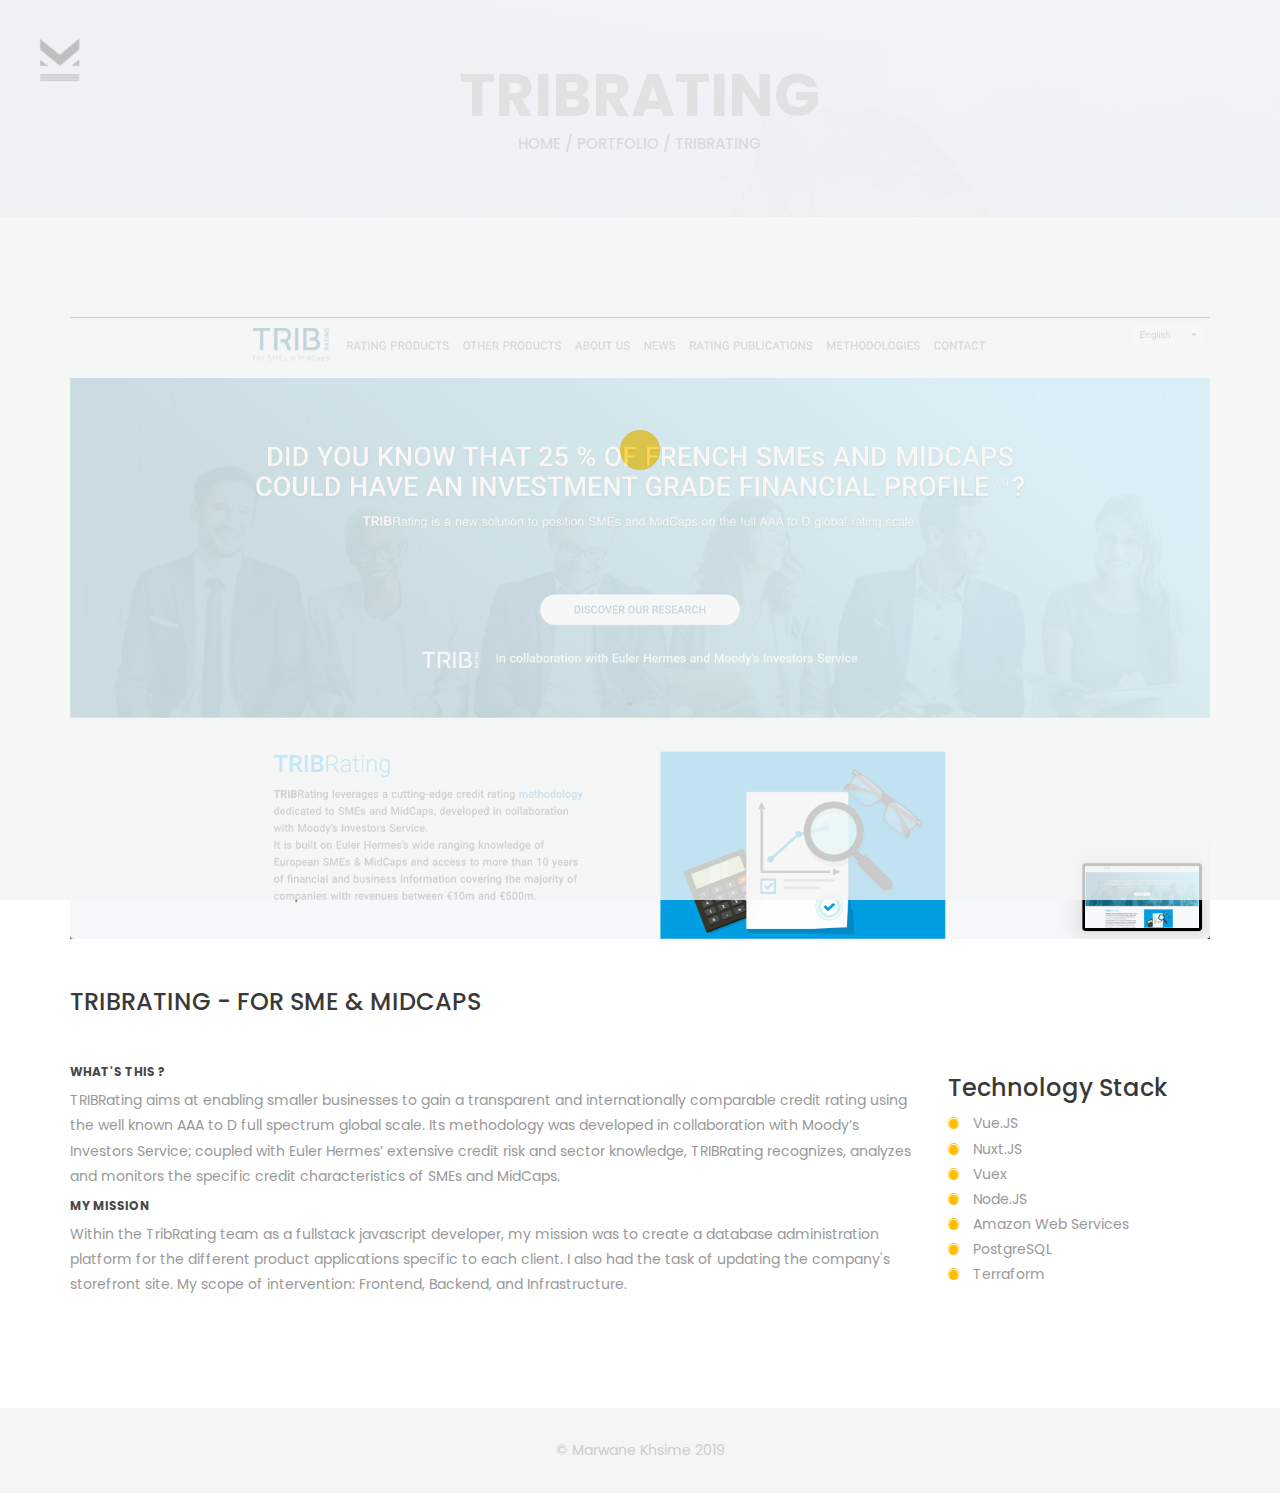
<file: projects/trib.html>
<!DOCTYPE html>
<html lang="en">

<head>
    <meta charset="utf-8">
    <meta http-equiv="X-UA-Compatible" content="IE=edge">
    <meta name="viewport" content="width=device-width, initial-scale=1">
    <!-- The above 3 meta tags *must* come first in the head; any other head content must come *after* these tags -->
    <title>Marwane Khsime</title>
    <link rel="icon" href="../img/fav.ico" type="image/x-icon">

    <!-- Bootstrap -->
    <link href="../css/bootstrap.min.css" rel="stylesheet">
    <link href="../ionicons/css/ionicons.min.css" rel="stylesheet">

    <!-- main css -->
    <link href="../css/style.css" rel="stylesheet">

    <!-- font awesome -->
    <link rel="stylesheet" href="https://stackpath.bootstrapcdn.com/font-awesome/4.7.0/css/font-awesome.min.css">

    <!-- modernizr -->
    <script src="../js/modernizr.js"></script>

    <!-- HTML5 shim and Respond.js for IE8 support of HTML5 elements and media queries -->
    <!-- WARNING: Respond.js doesn't work if you view the page via file:// -->
    <!--[if lt IE 9]>
      <script src="https://oss.maxcdn.com/html5shiv/3.7.2/html5shiv.min.js"></script>
      <script src="https://oss.maxcdn.com/respond/1.4.2/respond.min.js"></script>
    <![endif]-->
</head>

<body>

    <!-- Preloader -->
    <div id="preloader">
        <div class="pre-container">
            <div class="spinner">
                <div class="double-bounce1"></div>
                <div class="double-bounce2"></div>
            </div>
        </div>
    </div>
    <!-- end Preloader -->

    <div class="container-fluid">
        <!-- box-header -->
        <header class="box-header">
            <div class="box-logo">
                <a href="../index.html"><img src="../img/logo.png" width="80" alt="Logo"></a>
            </div>
        </header>
        <!-- end box-header -->
    </div>

    <!-- top-bar -->
    <div class="top-bar">
        <h1>TRIBRATING</h1>
        <p><a href="../index.html">Home</a> / portfolio / TRIBRATING</p>
    </div>
    <!-- end top-bar -->

    <!-- main-container -->
    <div class="container main-container">
        <div class="col-md-12">
            <img src="../img/trib/website.png" alt="" class="img-responsive" />
            <div class="h-30"></div>
        </div>

        <div class="col-md-12">
            <h3 class="text-uppercase">TRIBRATING - FOR SME & MIDCAPS</h3>
            <h5></h5>
            <div class="h-30"></div>
        </div>

        <div class="col-md-9">
            <h6>WHAT'S THIS ?</h6>

            <p>TRIBRating aims at enabling smaller businesses to gain a transparent and internationally comparable
                credit rating using
                the well known AAA to D full spectrum global scale.

                Its methodology was developed in collaboration with Moody’s Investors Service; coupled with Euler
                Hermes’ extensive
                credit risk and sector knowledge, TRIBRating recognizes, analyzes and monitors the specific credit
                characteristics of
                SMEs and MidCaps.</p>

            <h6>MY MISSION</h6>
            <p>Within the TribRating team as a fullstack javascript developer, my mission was to create a database administration platform for the different product
            applications specific to each client. I also had the task of updating the company's storefront site. My scope of intervention: Frontend, Backend, and Infrastructure.</p>
        </div>

        <div class="col-md-3">
            <h3>Technology Stack</h3>
            <ul class="cat-ul">
                <li><i class="ion-ios-circle-filled"></i> Vue.JS</li>
                <li><i class="ion-ios-circle-filled"></i> Nuxt.JS</li>
                <li><i class="ion-ios-circle-filled"></i> Vuex</li>
                <li><i class="ion-ios-circle-filled"></i> Node.JS</li>
                <li><i class="ion-ios-circle-filled"></i> Amazon Web Services</li>
                <li><i class="ion-ios-circle-filled"></i> PostgreSQL</li>
                <li><i class="ion-ios-circle-filled"></i> Terraform</li>
            </ul>
        </div>
    </div>
    <!-- end main-container -->


    <!-- footer -->
    <footer>
        <div class="container-fluid">
            <p class="copyright">© Marwane Khsime 2019</p>
        </div>
    </footer>
    <!-- end footer -->

    <!-- back to top -->
    <a href="#0" class="cd-top"><i class="ion-android-arrow-up"></i></a>
    <!-- end back to top -->




    <!-- jQuery -->
    <script src="../js/jquery-2.1.1.js"></script>
    <!--  plugins -->
    <script src="../js/bootstrap.min.js"></script>
    <script src="../js/menu.js"></script>
    <script src="../js/animated-headline.js"></script>
    <script src="../js/isotope.pkgd.min.js"></script>


    <!--  custom script -->
    <script src="../js/custom.js"></script>

</body>

</html>
</file>
<file: css/style.css>
/*
* Box Theme
* Created by : Ahmed Eissa
* website : www.ahmedessa.net
* behance : https://www.behance.net/3essa
*/


/* Table of Content
==================================================
	- Google fonts & font family -
	- General -
    - typography -
    - Preloader -
	- Header -
    - box intro section -
    - Portfoilo section -
    - Footer -
    - About page -
    - Services page -
    - contact page -
    - Portfolio single page -
    - Responsive media queries -
*/


/* Google fonts & font family
==================================================*/

@import url(https://fonts.googleapis.com/css?family=Poppins:400,500,600,700);

/* General
==================================================*/

html,
body {
    height: 100%;
    font-family: 'Poppins', sans-serif;
    line-height: 1.8;
    color: #999
}

.no-padding {
    padding-left: 0;
    padding-right: 0;
}

.no-padding [class^="col-"] {
    padding-left: 0;
    padding-right: 0;
}

.main-container {
    padding: 100px 0;
}

.center {
    text-align: center;
}

a {
    -webkit-transition: all .3s;
    transition: all .3s
}

.uppercase {
    text-transform: uppercase;
}

.h-30 {
    height: 30px
}

.h-10 {
    height: 10px
}

.color {
    color: #ffbf00;
    font-size: 11px;
}

/* testimonies
==================================================*/

.testimonial_subtitle{
    color: #ffbf00;
    font-size: 12px;
}
  .testimonial_btn{
    background-color: #373d4b !important;
    color: #fff !important;
 }
 .seprator {
    height: 2px;
    width: 56px;
    background-color: #ffbf00;
}

/* typography
==================================================*/

h1 {
    color: #393939;
    font-size: 60px;
    text-transform: uppercase;
}

h3 {
    color: #393939;
}

h5 {
    color: #ffbf00;
}

h6 {
    color: #494949;
    font-weight: bold;
}

.box-words-wrapper {
    color: white !important;
}
/* preloader
==================================================*/

#preloader {
    position: fixed;
    top: 0;
    left: 0;
    right: 0;
    bottom: 0;
    background-color: #f5f5f5;
    /* change if the mask should be a color other than white */
    z-index: 1000;
    /* makes sure it stays on top */
}

.pre-container {
    position: absolute;
    left: 50%;
    top: 50%;
    bottom: auto;
    right: auto;
    -webkit-transform: translateX(-50%) translateY(-50%);
    transform: translateX(-50%) translateY(-50%);
    text-align: center;
}

.spinner {
    width: 40px;
    height: 40px;
    position: relative;
    margin: 100px auto;
}

.double-bounce1,
.double-bounce2 {
    width: 100%;
    height: 100%;
    border-radius: 50%;
    background-color: #ffbf00;
    opacity: 0.6;
    position: absolute;
    top: 0;
    left: 0;
    -webkit-animation: bounce 2.0s infinite ease-in-out;
    animation: bounce 2.0s infinite ease-in-out;
}

.double-bounce2 {
    -webkit-animation-delay: -1.0s;
    animation-delay: -1.0s;
}

@-webkit-keyframes bounce {
    0%,
    100% {
        -webkit-transform: scale(0.0)
    }
    50% {
        -webkit-transform: scale(1.0)
    }
}

@keyframes bounce {
    0%,
    100% {
        transform: scale(0.0);
        -webkit-transform: scale(0.0);
    }
    50% {
        transform: scale(1.0);
        -webkit-transform: scale(1.0);
    }
}


/* headr
==================================================*/

.box-header {
    position: absolute;
    top: 0;
    left: 0;
    background: rgba(255, 255, 255, 0.95);
    height: 50px;
    width: 100%;
    z-index: 3;
    box-shadow: 0 1px 2px rgba(0, 0, 0, 0.3);
    -webkit-font-smoothing: antialiased;
    -moz-osx-font-smoothing: grayscale;
}

.box-header {
    height: 80px;
    background: transparent;
    box-shadow: none;
}

.box-header {
    -webkit-transition: background-color 0.3s;
    transition: background-color 0.3s;
    -webkit-transform: translate3d(0, 0, 0);
    transform: translate3d(0, 0, 0);
    -webkit-backface-visibility: hidden;
    backface-visibility: hidden;
}

.box-header.is-fixed {
    position: fixed;
    top: -80px;
    background-color: rgba(255, 255, 255, 0.96);
    -webkit-transition: -webkit-transform 0.3s;
    transition: -webkit-transform 0.3s;
    transition: transform 0.3s;
    transition: transform 0.3s, -webkit-transform 0.3s;
}

.box-header.is-visible {
    -webkit-transform: translate3d(0, 100%, 0);
    transform: translate3d(0, 100%, 0);
}

.box-header.menu-is-open {
    background-color: rgba(255, 255, 255, 0.96);
}

.box-logo {
    display: block;
    padding: 20px;
}

.box-primary-nav-trigger {
    position: absolute;
    right: 0;
    top: 0;
    height: 100%;
    width: 50px;
    background-color: #fff;
}

.box-primary-nav-trigger .box-menu-text {
    color: #393939;
    text-transform: uppercase;
    font-weight: 700;
    display: none;
}

.box-primary-nav-trigger .box-menu-icon {
    display: inline-block;
    position: absolute;
    left: 50%;
    top: 50%;
    bottom: auto;
    right: auto;
    -webkit-transform: translateX(-50%) translateY(-50%);
    transform: translateX(-50%) translateY(-50%);
    width: 18px;
    height: 2px;
    background-color: #393939;
    -webkit-transition: background-color 0.3s;
    transition: background-color 0.3s;
    list-style: none;
}

.box-primary-nav-trigger .box-menu-icon::before,
.box-primary-nav-trigger .box-menu-icon:after {
    content: '';
    width: 100%;
    height: 100%;
    position: absolute;
    background-color: #393939;
    right: 0;
    -webkit-transition: -webkit-transform .3s, top .3s, background-color 0s;
    -webkit-transition: top .3s, background-color 0s, -webkit-transform .3s;
    transition: top .3s, background-color 0s, -webkit-transform .3s;
    transition: transform .3s, top .3s, background-color 0s;
    transition: transform .3s, top .3s, background-color 0s, -webkit-transform .3s;
}

.box-primary-nav-trigger .box-menu-icon::before {
    top: -5px;
}

.box-primary-nav-trigger .box-menu-icon::after {
    top: 5px;
}

.box-primary-nav-trigger .box-menu-icon.is-clicked {
    background-color: rgba(255, 255, 255, 0);
}

.box-primary-nav-trigger .box-menu-icon.is-clicked::before,
.box-primary-nav-trigger .box-menu-icon.is-clicked::after {
    background-color: 393939;
}

.box-primary-nav-trigger .box-menu-icon.is-clicked::before {
    top: 0;
    -webkit-transform: rotate(135deg);
    transform: rotate(135deg);
}

.box-primary-nav-trigger .box-menu-icon.is-clicked::after {
    top: 0;
    -webkit-transform: rotate(225deg);
    transform: rotate(225deg);
}

.box-primary-nav-trigger {
    width: 100px;
    padding-left: 1em;
    background-color: transparent;
    height: 30px;
    line-height: 30px;
    right: 10px;
    top: 50%;
    bottom: auto;
    -webkit-transform: translateY(-50%);
    transform: translateY(-50%);
}

.box-primary-nav-trigger .box-menu-text {
    display: inline-block;
}

.box-primary-nav-trigger .box-menu-icon {
    left: auto;
    right: 1em;
    -webkit-transform: translateX(0) translateY(-50%);
    transform: translateX(0) translateY(-50%);
}

.box-primary-nav {
    position: fixed;
    left: 0;
    top: 0;
    height: 100%;
    width: 100%;
    background: rgba(0, 0, 0, 0.96);
    z-index: 2;
    text-align: center;
    padding: 50px 0;
    -webkit-backface-visibility: hidden;
    backface-visibility: hidden;
    overflow: auto;
    -webkit-overflow-scrolling: touch;
    -webkit-transform: translateY(-100%);
    transform: translateY(-100%);
    -webkit-transition-property: -webkit-transform;
    transition-property: -webkit-transform;
    transition-property: transform;
    transition-property: transform, -webkit-transform;
    -webkit-transition-duration: 0.4s;
    transition-duration: 0.4s;
    list-style: none;
}

.box-primary-nav li {
    font-size: 22px;
    font-size: 1.375rem;
    font-weight: 300;
    -webkit-font-smoothing: antialiased;
    -moz-osx-font-smoothing: grayscale;
    margin: .2em 0;
    text-transform: capitalize;
}

.box-primary-nav a {
    display: inline-block;
    padding: .4em 1em;
    border-radius: 0.25em;
    -webkit-transition: all 0.2s;
    transition: all 0.2s;
    color: #fff;
    text-decoration: none;
    font-weight: bold;
}
.box-primary-nav a:focus {
    outline: none;
}

.no-touch .box-primary-nav a:hover {
    text-decoration: none;
    color: #ddd;
}

.box-primary-nav .box-label {
    color: #ffbf00;
    text-transform: uppercase;
    font-weight: 700;
    font-size: 17px;
    margin: 2.4em 0 .8em;
}

.box-primary-nav .box-social {
    display: inline-block;
    margin: 10px .4em;
}

.box-primary-nav .box-social a {
    width: 30px;
    height: 30px;
    padding: 0;
    font-size: 30px
}

.box-primary-nav.is-visible {
    -webkit-transform: translateY(0);
    transform: translateY(0);
}

.box-primary-nav {
    padding: 150px 0 0;
}

.box-primary-nav li {
    font-size: 18px;
}


/* box-intro
==================================================*/

.box-intro {
    text-align: center;
    display: table;
    height: 100vh;
    width: 100%;
}

.box-intro .table-cell {
    display: table-cell;
    vertical-align: middle;
}

.box-intro em {
    font-style: normal;
    text-transform: uppercase
}

b i:last-child {
    color: #ffbf00 !important;
}

.box-intro h5 {
    letter-spacing: 4px;
    text-transform: uppercase;
    color: #999;
    line-height: 1.7
}


/* mouse effect */

.mouse {
    position: absolute;
    width: 22px;
    height: 42px;
    bottom: 40px;
    left: 50%;
    margin-left: -12px;
    border-radius: 15px;
    border: 2px solid #888;
    -webkit-animation: intro 1s;
    animation: intro 1s;
}

.scroll {
    display: block;
    width: 3px;
    height: 3px;
    margin: 6px auto;
    border-radius: 4px;
    background: #888;
    -webkit-animation: finger 2s infinite;
    animation: finger 2s infinite;
}

@-webkit-keyframes intro {
    0% {
        opacity: 0;
        -webkit-transform: translateY(40px);
        transform: translateY(40px);
    }
    100% {
        opacity: 1;
        -webkit-transform: translateY(0);
        transform: translateY(0);
    }
}

@keyframes intro {
    0% {
        opacity: 0;
        -webkit-transform: translateY(40px);
        transform: translateY(40px);
    }
    100% {
        opacity: 1;
        -webkit-transform: translateY(0);
        transform: translateY(0);
    }
}

@-webkit-keyframes finger {
    0% {
        opacity: 1;
    }
    100% {
        opacity: 0;
        -webkit-transform: translateY(20px);
        transform: translateY(20px);
    }
}

@keyframes finger {
    0% {
        opacity: 1;
    }
    100% {
        opacity: 0;
        -webkit-transform: translateY(20px);
        transform: translateY(20px);
    }
}


/* text rotate */

.box-headline {
    font-size: 130px;
    line-height: 1.0;
}

.box-words-wrapper {
    display: inline-block;
    position: relative;
}

.box-words-wrapper b {
    display: inline-block;
    position: absolute;
    white-space: nowrap;
    left: 0;
    top: 0;
}

.box-words-wrapper b.is-visible {
    position: relative;
}

.no-js .box-words-wrapper b {
    opacity: 0;
}

.no-js .box-words-wrapper b.is-visible {
    opacity: 1;
}

.box-headline.rotate-2 .box-words-wrapper {
    -webkit-perspective: 300px;
    perspective: 300px;
}

.box-headline.rotate-2 i,
.box-headline.rotate-2 em {
    display: inline-block;
    -webkit-backface-visibility: hidden;
    backface-visibility: hidden;
}

.box-headline.rotate-2 b {
    opacity: 0;
}

.box-headline.rotate-2 i {
    -webkit-transform-style: preserve-3d;
    transform-style: preserve-3d;
    -webkit-transform: translateZ(-20px) rotateX(90deg);
    transform: translateZ(-20px) rotateX(90deg);
    opacity: 0;
}

.is-visible .box-headline.rotate-2 i {
    opacity: 1;
}

.box-headline.rotate-2 i.in {
    -webkit-animation: box-rotate-2-in 0.4s forwards;
    animation: box-rotate-2-in 0.4s forwards;
}

.box-headline.rotate-2 i.out {
    -webkit-animation: box-rotate-2-out 0.4s forwards;
    animation: box-rotate-2-out 0.4s forwards;
}

.box-headline.rotate-2 em {
    -webkit-transform: translateZ(20px);
    transform: translateZ(20px);
}

.no-csstransitions .box-headline.rotate-2 i {
    -webkit-transform: rotateX(0deg);
    transform: rotateX(0deg);
    opacity: 0;
}

.no-csstransitions .box-headline.rotate-2 i em {
    -webkit-transform: scale(1);
    transform: scale(1);
}

.no-csstransitions .box-headline.rotate-2 .is-visible i {
    opacity: 1;
}

@-webkit-keyframes box-rotate-2-in {
    0% {
        opacity: 0;
        -webkit-transform: translateZ(-20px) rotateX(90deg);
    }
    60% {
        opacity: 1;
        -webkit-transform: translateZ(-20px) rotateX(-10deg);
    }
    100% {
        opacity: 1;
        -webkit-transform: translateZ(-20px) rotateX(0deg);
    }
}

@keyframes box-rotate-2-in {
    0% {
        opacity: 0;
        -webkit-transform: translateZ(-20px) rotateX(90deg);
        transform: translateZ(-20px) rotateX(90deg);
    }
    60% {
        opacity: 1;
        -webkit-transform: translateZ(-20px) rotateX(-10deg);
        transform: translateZ(-20px) rotateX(-10deg);
    }
    100% {
        opacity: 1;
        -webkit-transform: translateZ(-20px) rotateX(0deg);
        transform: translateZ(-20px) rotateX(0deg);
    }
}

@-webkit-keyframes box-rotate-2-out {
    0% {
        opacity: 1;
        -webkit-transform: translateZ(-20px) rotateX(0);
    }
    60% {
        opacity: 0;
        -webkit-transform: translateZ(-20px) rotateX(-100deg);
    }
    100% {
        opacity: 0;
        -webkit-transform: translateZ(-20px) rotateX(-90deg);
    }
}

@keyframes box-rotate-2-out {
    0% {
        opacity: 1;
        -webkit-transform: translateZ(-20px) rotateX(0);
        transform: translateZ(-20px) rotateX(0);
    }
    60% {
        opacity: 0;
        -webkit-transform: translateZ(-20px) rotateX(-100deg);
        transform: translateZ(-20px) rotateX(-100deg);
    }
    100% {
        opacity: 0;
        -webkit-transform: translateZ(-20px) rotateX(-90deg);
        transform: translateZ(-20px) rotateX(-90deg);
    }
}


/* portfolio section
==================================================*/

.portfolio .categories-grid span {
    font-size: 30px;
    margin-bottom: 30px;
    display: inline-block;
}

.portfolio .categories-grid .categories ul li {
    list-style: none;
    margin: 20px 0;
}

.portfolio .categories-grid .categories ul li a {
    display: inline-block;
    color: #60606e;
    padding: 0 10px;
    margin: 0 10px;
    -webkit-transition: all .2s ease-in-out .2s;
    transition: all .2s ease-in-out .2s;
}

.portfolio .categories-grid .categories ul li a:hover,
.portfolio .categories-grid .categories ul li a:focus {
    text-decoration: none;
}

.portfolio .categories-grid .categories ul li a.active {
    margin-left: 0;
    background-color: #ffbf00;
    padding: 0px 20px;
    color: white;
    border-radius: 25px;
    text-decoration: none;
}

.portfolio_filter {
    padding-left: 0;
}

.portfolio_item {
    position: relative;
    overflow: hidden;
    display: block;
}

.portfolio_item .portfolio_item_hover {
    position: absolute;
    top: 0px;
    left: 0px;
    height: 100%;
    width: 100%;
    background-color: rgba(0, 0, 0, .8);
    -webkit-transform: translate(-100%);
    transform: translate(-100%);
    opacity: 0;
    -webkit-transition: all .2s ease-in-out;
    transition: all .2s ease-in-out;
}

.portfolio_item .portfolio_item_hover .item_info {
    text-align: center;
    position: absolute;
    top: 50%;
    left: 50%;
    -webkit-transform: translate(-50%, -50%);
    transform: translate(-50%, -50%);
    padding: 10px;
    width: 100%;
    font-weight: bold;
}

.portfolio_item .portfolio_item_hover .item_info span {
    display: block;
    color: #fff;
    font-size: 18px;
    -webkit-transform: translateX(-100px);
    transform: translateX(-100px);
    -webkit-transition: all .2s ease-in-out .2s;
    transition: all .2s ease-in-out .2s;
    opacity: 0;
}

.portfolio_item .portfolio_item_hover .item_info em {
    font-style: normal;
    display: inline-block;
    background-color: #ffbf00;
    padding: 5px 20px;
    border-radius: 25px;
    color: #333;
    margin-top: 10px;
    -webkit-transform: translateX(-100px);
    transform: translateX(-100px);
    -webkit-transition: all .3s ease-in-out .3s;
    transition: all .3s ease-in-out .3s;
    opacity: 0;
    font-size: 10px;
    letter-spacing: 2px;
}

.portfolio_item:hover .portfolio_item_hover {
    opacity: 1;
    -webkit-transform: translateX(0);
    transform: translateX(0);
}

.portfolio_item:hover .item_info em,
.portfolio_item:hover .item_info span {
    opacity: 1;
    -webkit-transform: translateX(0);
    transform: translateX(0);
}

.portfolio .categories-grid .categories ul li {
    float: left;
}

.portfolio .categories-grid .categories ul li a {
    padding: 0 10px;
    -webkit-transition: all .2s ease-in-out .2s;
    transition: all .2s ease-in-out .2s;
}

.portfolio_filter {
    padding-left: 0;
    display: inline-block;
    margin: 0 auto;
    text-align: center;
    margin-bottom: 50px;
}

.portfolio-inner {
    padding-bottom: 0 !important;
    padding-top: 55px;
}


/* footer
==================================================*/

footer {
    padding: 30px 0;
    text-align: center;
    background: #f5f5f5
}

.copyright {
    color: #ccc;
    margin-bottom: 0;
}

footer img {
    margin: 0 auto;
}


/* backto top
==================================================*/

.cd-top {
    display: inline-block;
    height: 40px;
    width: 40px;
    position: fixed;
    bottom: 20px;
    line-height: 40px;
    font-size: 20px;
    right: 10px;
    text-align: center;
    color: #fff;
    background: rgba(255, 191, 0, 0.8);
    visibility: hidden;
    opacity: 0;
    -webkit-transition: opacity .3s 0s, visibility 0s .3s;
    transition: opacity .3s 0s, visibility 0s .3s;
}

.cd-top.cd-is-visible,
.cd-top.cd-fade-out,
.no-touch .cd-top:hover {
    -webkit-transition: opacity .3s 0s, visibility 0s 0s;
    transition: opacity .3s 0s, visibility 0s 0s;
}

.cd-top.cd-is-visible {
    /* the button becomes visible */
    visibility: visible;
    opacity: 1;
}

.cd-top.cd-fade-out {
    opacity: .5;
}

.no-touch .cd-top:hover,
.no-touch .cd-top:focus {
    background-color: #ffbf00;
    opacity: 1;
    color: #fff;
}


/* About page
==================================================*/

.top-bar {
    color: #333;
    padding: 50px 0 50px;
    background: -webkit-linear-gradient( rgba(255, 255, 255, .8), rgba(255, 255, 255, .8)), url(../img/01.jpg);
    background: linear-gradient( rgba(255, 255, 255, .8), rgba(255, 255, 255, .8)), url(../img/01.jpg);
    background-size: cover;
    background-attachment: fixed;
    background-position: center center;
    text-align: center;
}

.top-bar h1 {
    font-size: 60px;
    text-transform: uppercase;
    font-weight: 700;
    color: #999;
    line-height: 50px;
}

.top-bar p {
    font-size: 15px;
    text-transform: uppercase;
    font-weight: 500;
    color: #777;
}

.top-bar p a {
    color: #777;
}

.top-bar p a:hover,
.top-bar p a:focus {
    color: #555;
    text-decoration: none;
}

.social-ul {
    list-style: none;
    display: inline-block;
    padding-left: 0;
}

.social-ul li {
    margin: 0 10px;
    float: left;
}

.social-ul li a {
    font-size: 25px;
    color: #555;
    -webkit-transition: all .3s;
    transition: all .3s;
}

.social-ul li a:hover {
    color: #888;
}


/* Services page
==================================================*/

.size-50 {
    font-size: 50px;
}

.service-box {
    margin-bottom: 30px;
}

.service-box h3 {
    margin-top: 0;
}


/* contact page
==================================================*/

.details-text i {
    margin-right: 10px;
}

.textarea-contact {
    height: 200px;
    width: 100%;
    border: solid 1px rgba(0, 0, 0, .1);
    position: relative;
}

.textarea-contact textarea {
    height: 100%;
    width: 100%;
    border: 0;
    padding: 20px;
    background-color: transparent;
    float: left;
    z-index: 2;
    font-size: 14px;
    color: #9a9a9a;
    resize: none;
}

.textarea-contact > span {
    position: absolute;
    top: 20px;
    left: 20px;
    -webkit-transform: translateY(-50%);
    transform: translateY(-50%);
    font-size: 12px;
    text-transform: uppercase;
    color: #cdcdcd;
    -webkit-transition: all .2s ease-in-out;
    transition: all .2s ease-in-out;
    z-index: 1;
}

.input-contact {
    height: 40px;
    width: 100%;
    border: solid 1px rgba(0, 0, 0, .1);
    position: relative;
    margin-bottom: 30px;
}

.input-contact input[type="text"] {
    height: 100%;
    width: 100%;
    border: 0;
    padding: 0 20px;
    float: left;
    position: relative;
    background-color: transparent;
    z-index: 2;
    font-size: 14px;
    color: #9a9a9a;
}

.input-contact > span {
    position: absolute;
    top: 50%;
    left: 20px;
    -webkit-transform: translateY(-50%);
    transform: translateY(-50%);
    font-size: 12px;
    text-transform: uppercase;
    color: #cdcdcd;
    -webkit-transition: all .2s ease-in-out;
    transition: all .2s ease-in-out;
    z-index: 1;
}

.input-contact > span.active,
.textarea-contact > span.active {
    color: #ffbf00;
    font-size: 10px;
    top: 0px;
    left: 5px;
    background-color: #fff;
    padding: 5px
}

input:focus,
textarea:focus {
    outline: none;
}

.contact-info {
    margin-top: 20px;
}

.contact-info i {
    height: 30px;
    width: 30px;
    display: inline-block;
    background: #ffbf00;
    text-align: center;
    line-height: 33px;
    margin-right: 10px;
    color: #fff;
    font-size: 21px;
}

.contact-info p {
    display: inline-block;
    margin-right: 20px;
}

.btn-box {
    background: #ffbf00;
    padding: 10px 50px;
    border-radius: 0;
    color: #fff;
    margin-top: 20px;
    text-transform: uppercase;
    letter-spacing: 2px;
    font-weight: 500;
}

.btn-box:hover,
.btn-box:focus {
    background: #F5B700;
    color: #fff;
}


/* single project page
==================================================*/

.cat-ul {
    padding-left: 0;
    list-style: none
}

.cat-ul li i {
    margin-right: 10px;
    color: #ffbf00;
}


/* Responsive media queries
==================================================*/

@media (max-width: 991px) {
    .portfolio .categories-grid span {
        margin-bottom: 0;
        text-align: center;
        width: 100%;
    }
    .portfolio .categories-grid .categories ul li {
        text-align: center;
    }
    .portfolio .categories-grid .categories ul li a {
        margin-left: 0;
    }
    .col-md-6 h3 {
        margin-top: 30px;
    }
}

@media only screen and (max-width: 670px) {
    .box-headline {
        font-size: 100px;
    }
    .box-intro h5 {
        font-size: 12px;
    }
    .box-primary-nav a {
        padding: 5px 1em;
        font-size: 14px;
    }
    .box-primary-nav {
        padding: 80px 0 0;
    }
    .box-primary-nav .box-social a {
        font-size: 23px;
    }
    .top-bar h1 {
        font-size: 40px;
        line-height: 30px;
    }
    .portfolio .categories-grid .categories ul li {
        float: none;
    }
}

@media only screen and (max-width: 520px) {
    .box-headline {
        font-size: 80px;
    }
    .box-intro h5 {
        font-size: 12px;
    }
    .main-container {
        padding: 50px 0;
    }
}

@media only screen and (max-width: 420px) {
    .box-headline {
        font-size: 50px;
    }
    .box-intro h5 {
        font-size: 12px;
    }
    .top-bar h1 {
        font-size: 30px;
        line-height: 30px;
    }
}
</file>
